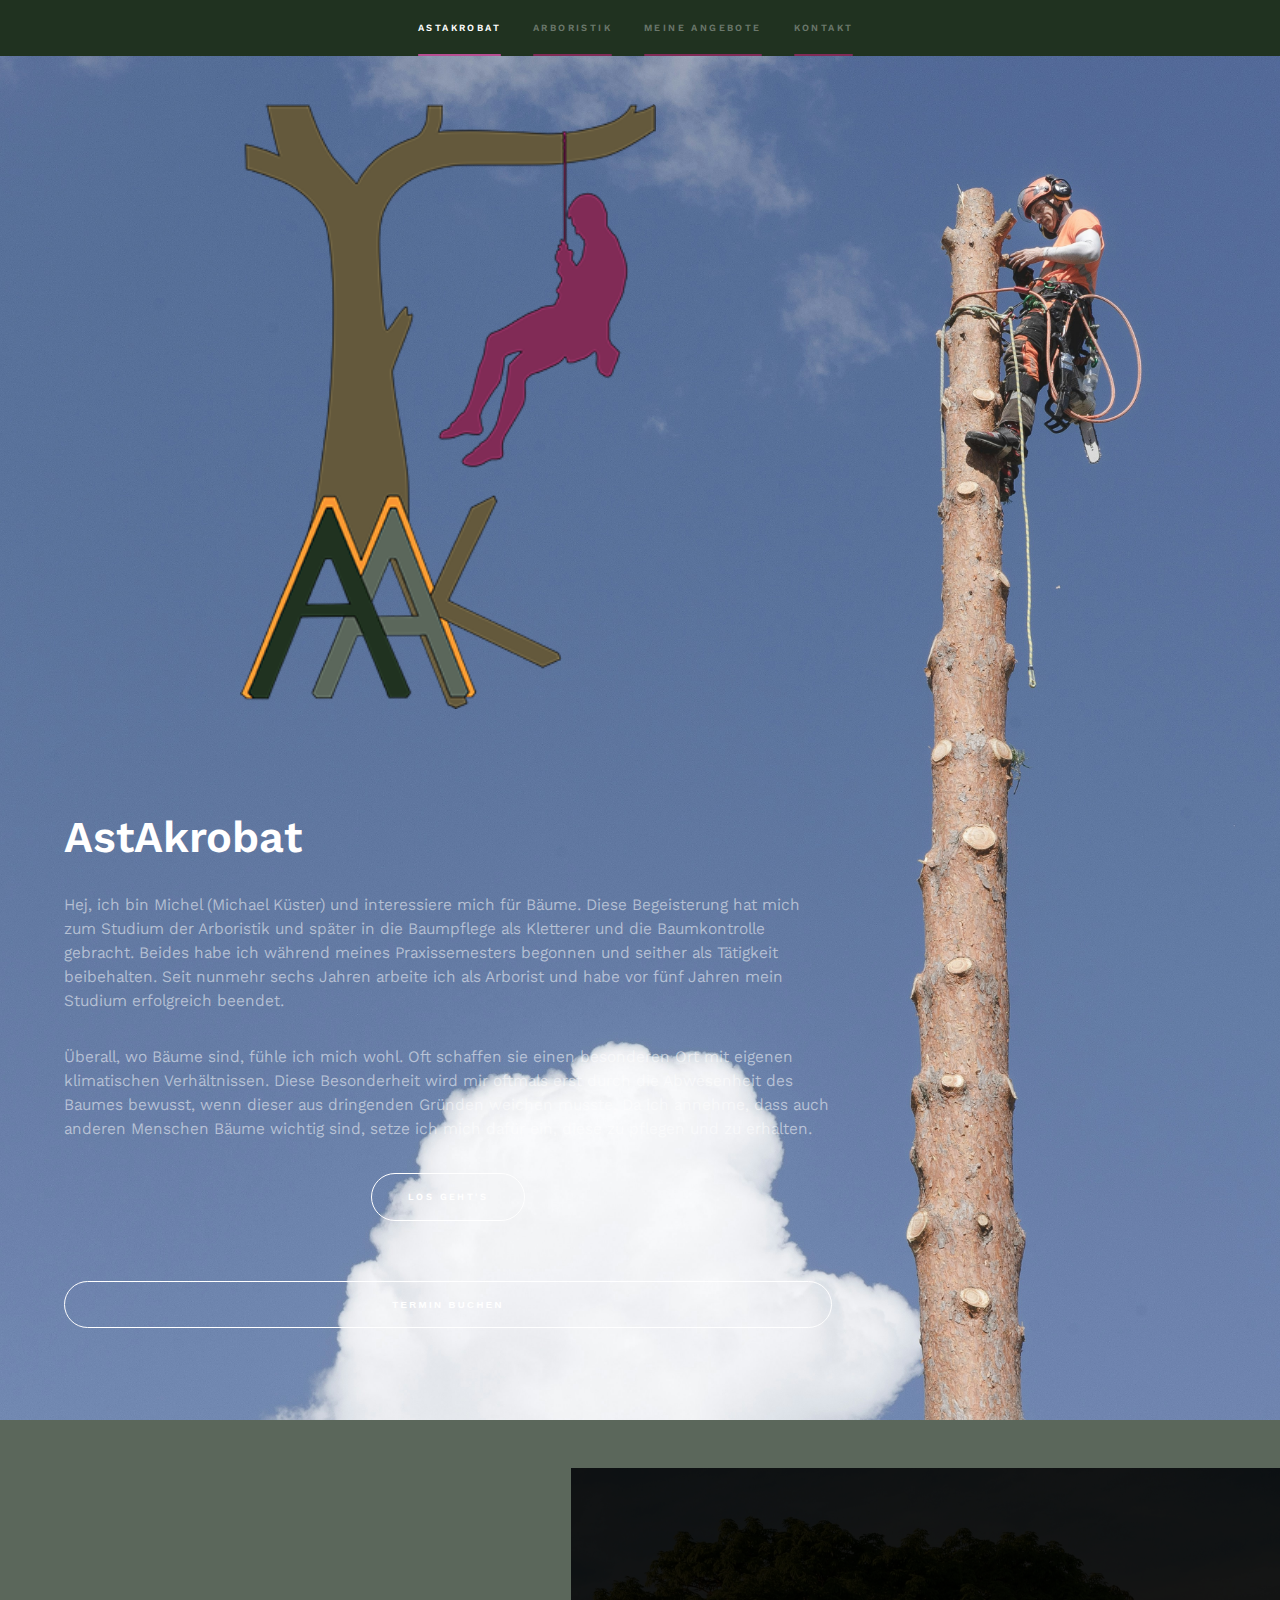
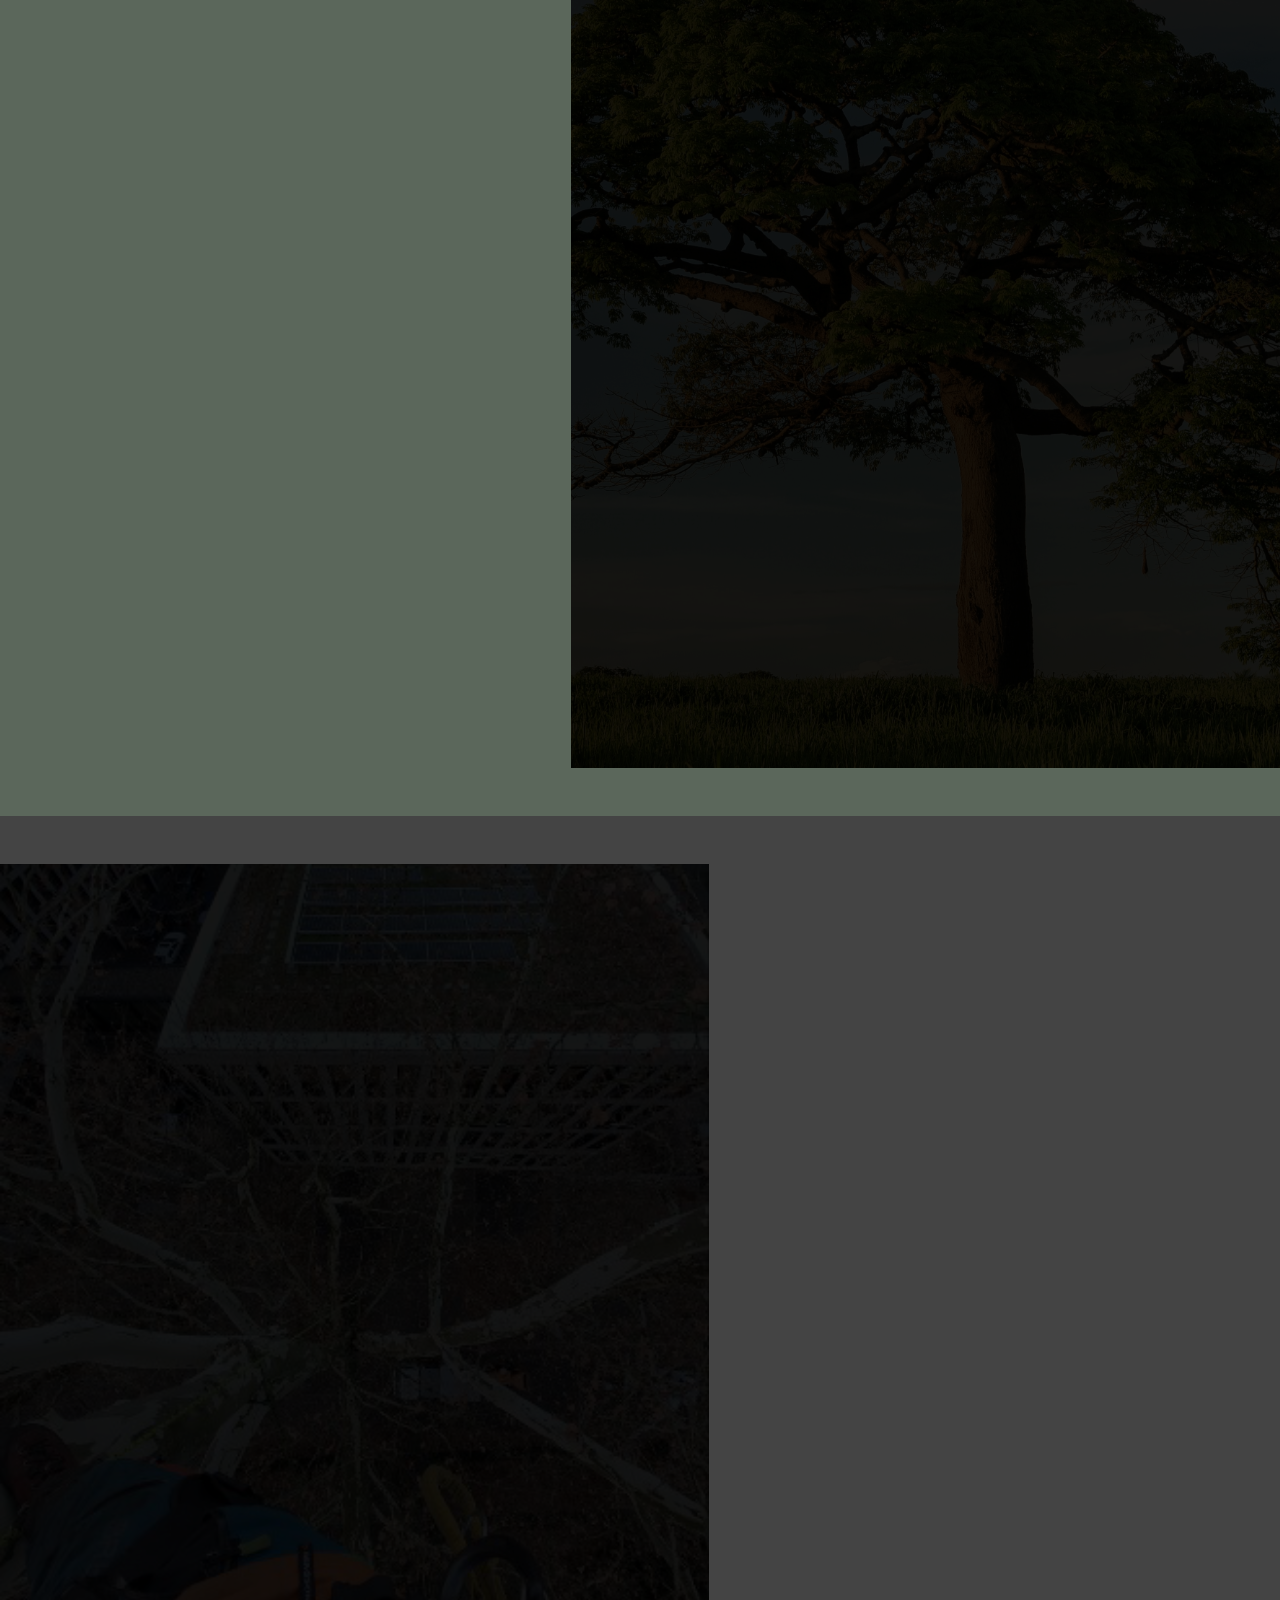
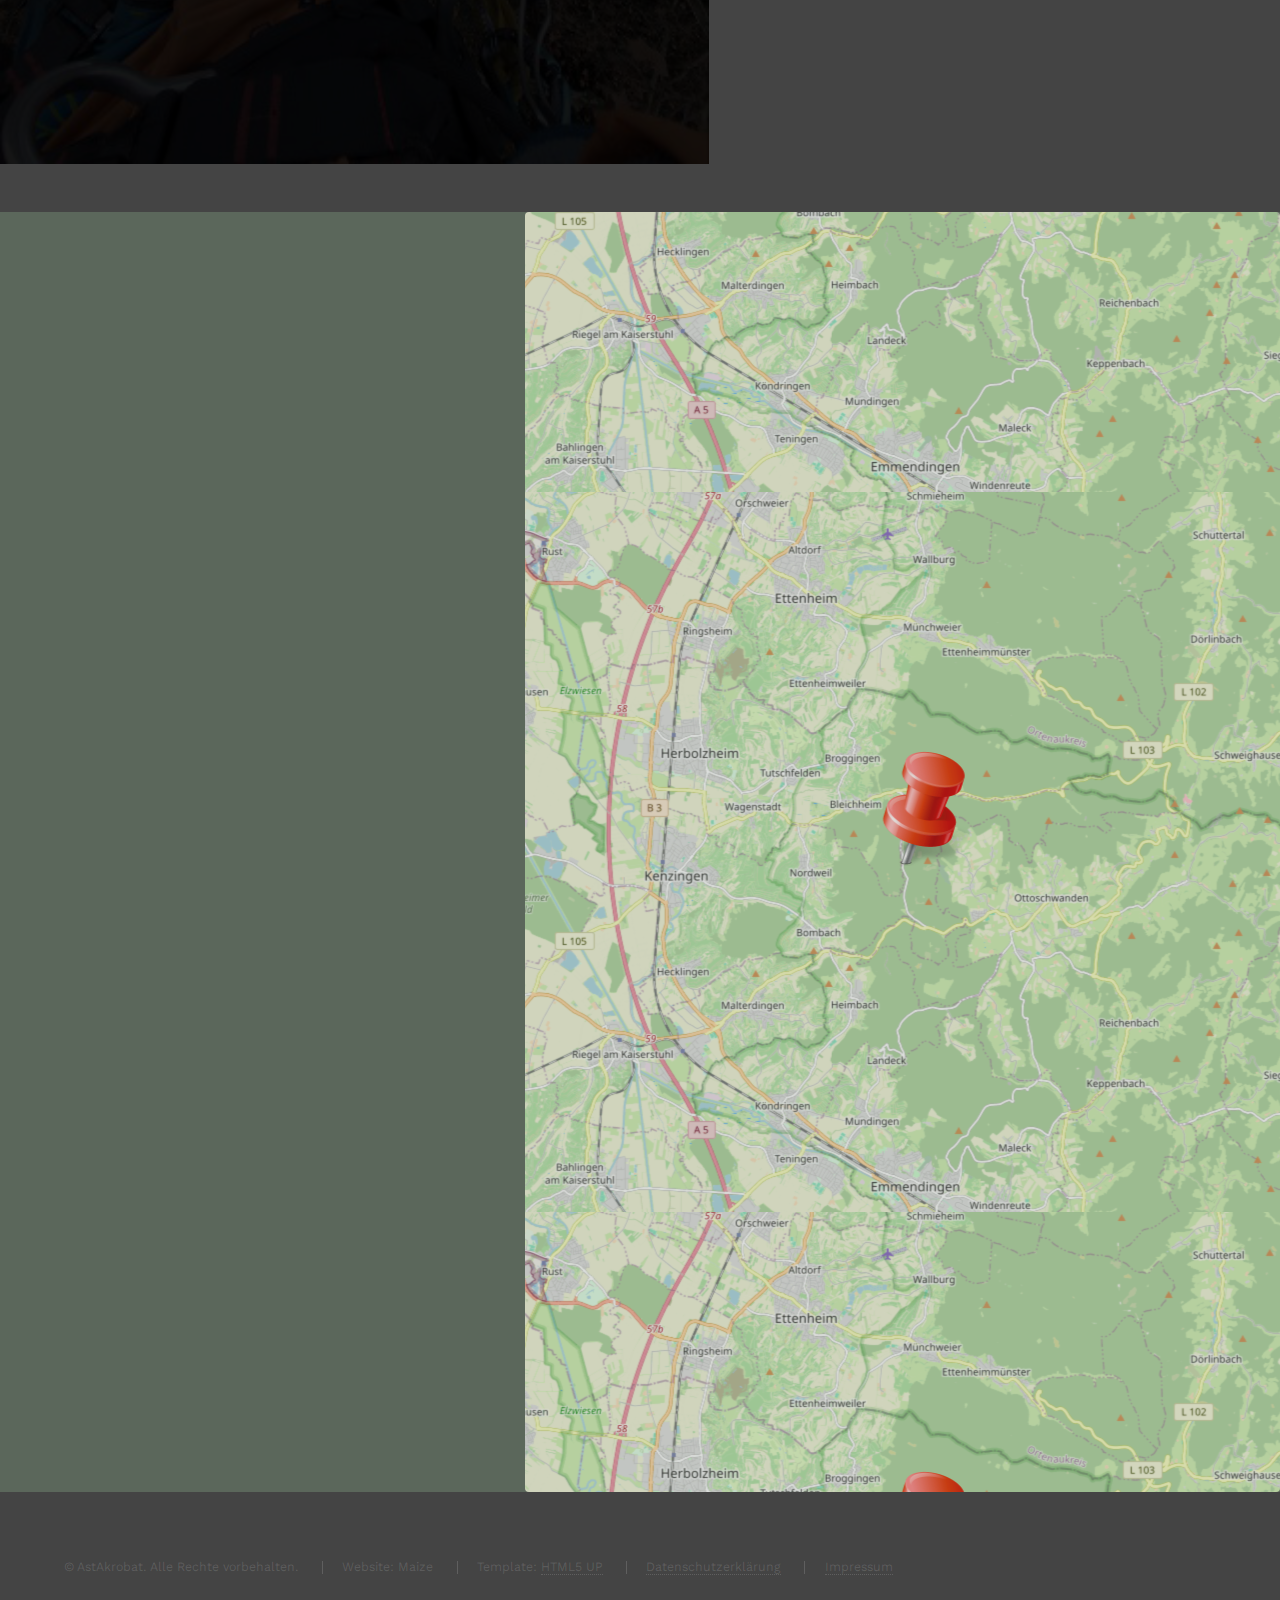
<file: index.html>
<!DOCTYPE html>
<!--
	Hyperspace by HTML5 UP
	html5up.net | @ajlkn
	Free for personal and commercial use under the CCA 3.0 license (html5up.net/license)
-->
<html>
  <head>
    <title>Astakrobat</title>
    <meta charset="utf-8" />
    <meta
      name="viewport"
      content="width=device-width, initial-scale=1, user-scalable=no"
    />
    <link rel="stylesheet" href="assets/css/main.css" />
    <noscript
      ><link rel="stylesheet" href="assets/css/noscript.css"
    /></noscript>
  </head>
  <body class="is-preload">
    <!-- Sidebar -->
    <section id="sidebar">
      <div class="inner">
        <div class="logo image">
          <img src="images/logo.png" alt="" data-position="center center" />
        </div>
        <nav>
          <ul>
            <li><a href="#intro">AstAkrobat</a></li>
            <li><a href="#arboristik">Arboristik</a></li>
            <li><a href="#angebote">Meine Angebote</a></li>
            <li><a href="#kontakt">Kontakt</a></li>
            <li>
              <button class="schedule_button">Termin buchen</button>
            </li>
          </ul>
        </nav>
      </div>
    </section>

    <!-- Wrapper -->
    <div id="wrapper">
      <!-- Intro -->
      <section id="intro" class="wrapper style3-alt fullscreen fade-up">
        <div class="logo-alt image">
          <img src="images/logo.png" alt="" data-position="center center" />
        </div>
        <div class="inner">
          <h1>AstAkrobat</h1>
          <p>
            Hej, ich bin Michel (Michael Küster) und interessiere mich für
            Bäume. Diese Begeisterung hat mich zum Studium der Arboristik und
            später in die Baumpflege als Kletterer und die Baumkontrolle
            gebracht. Beides habe ich während meines Praxissemesters begonnen
            und seither als Tätigkeit beibehalten. Seit nunmehr sechs Jahren
            arbeite ich als Arborist und habe vor fünf Jahren mein Studium
            erfolgreich beendet.
          </p>
          <p>
            Überall, wo Bäume sind, fühle ich mich wohl. Oft schaffen sie einen
            besonderen Ort mit eigenen klimatischen Verhältnissen. Diese
            Besonderheit wird mir oftmals erst durch die Abwesenheit des Baumes
            bewusst, wenn dieser aus dringenden Gründen weichen musste. Da ich
            annehme, dass auch anderen Menschen Bäume wichtig sind, setze ich
            mich dafür ein, diese zu pflegen und zu erhalten.
          </p>
          <div class="actions">
            <a href="#arboristik" class="button scrolly">los geht's</a>
            <button class="schedule_button mobile_only">Termin buchen</button>
          </div>
        </div>
      </section>

      <!-- Pflege -->
      <section id="arboristik" class="wrapper style1 spotlights">
        <section>
          <div class="image">
            <img src="images/baum.jpg" alt="" data-position="center center" />
          </div>
          <div class="content">
            <div class="inner">
              <h2>Arboristik</h2>
              <p>
                Arboristik ist die Wissenschaft und Praxis der Baumpflege und
                -erhaltung mit besonderem Fokus auf die Sicherheit, Gesundheit
                und Ästhetik von Bäumen in urbanen und ländlichen Umgebungen.
                Sie umfasst Fachgebiete wie Stadtbaummanagement, Baumkontrolle,
                Verkehrssicherheit und Landschaftsplanung.
              </p>
              <p>
                Als erfahrener Arborist verfüge ich über fundiertes Wissen in
                diesen Bereichen und arbeite nach anerkannten Methoden wie der
                Visual Tree Assessment (VTA)-Methode. In meiner täglichen Arbeit
                verbinde ich theoretisches Fachwissen mit praxisnahen Lösungen.
                Mein Ziel ist es, die Balance zwischen Mensch, Umwelt und Baum
                nachhaltig zu sichern.
              </p>
              <div class="actions">
                <a href="#angebote" class="button scrolly"
                  >weiter zu den Angeboten</a
                >
              </div>
            </div>
          </div>
        </section>
      </section>

      <!-- Angebote -->
      <section id="angebote" class="wrapper style2 spotlights reverse">
        <section>
          <div class="image">
            <img src="images/klettern.jpg" alt="" data-position="bottom center" />
          </div>
          <div class="content">
            <div class="inner">
              <h2>Meine Angebote</h2>
              <h4>Baumpflege</h4>
              <ul>
                <li>Kronenschnitt</li>
                <li>Totholzentfernung</li>
                <li>Kronensicherung</li>
              </ul>
              <h4>Baumfällungen</h4>
              <ul>
                <li>Sicherheitsfällungen</li>
                <li>Spezialtechniken wie Seilklettertechnik</li>
              </ul>
              <h4>Baumbeurteilungen VTA</h4>
              <ul>
                <li>Visuelle Baumdiagnose nach anerkannten Standards</li>
                <li>Dokumentation des Baumzustands</li>
              </ul>
              <h4>Baumkontrollen</h4>
              <ul>
                <li>Regelmäßige Kontrollen zur Verkehrssicherheit</li>
                <li>Erstellung von Berichten und Empfehlungen</li>
              </ul>
              <h4>Baumkataster</h4>
              <ul>
                <li>Erstellung und Pflege von Baumkatastern</li>
                <li>
                  Übersichtliche Dokumentation für planbare Baumpflege
                  Beratungen rund ums Thema Baum
                </li>
                <li>
                  Individuelle Beratung zu Pflege, Pflanzung und rechtlichen
                  Aspekten
                </li>
              </ul>
              <div class="actions">
                <a href="#kontakt" class="button scrolly">Kontakt aufnehmen</a>
              </div>
            </div>
          </div>
        </section>
      </section>

      <!-- Kontakt -->
      <section id="kontakt" class="wrapper style1 fade-up spotlights">
        <section>
          <div class="content">
            <div class="inner">
              <h2>Kontakt</h2>
              <p>
                Haben Sie Fragen oder möchten einen Termin vereinbaren? Ich
                freue mich, von Ihnen zu hören! Nutzen Sie gerne das
                Kontaktformular oder rufen Sie mich direkt an.
              </p>
              <dialog class="modal">
                <button autofocus>x</button>
                <div class="iframe_wrapper">
                  <iframe
                    src="https://calendar.google.com/calendar/u/0/appointments/schedules/AcZssZ04YsYWC1IjUXh-fNlruYZfbSWe9k12u3wUdFEJbvJyvnZEA03qzNct-GiFkqa5cHUcGVDOfg9G"
                    style="border-width: 0"
                    frameborder="0"
                    scrolling="no"
                  ></iframe>
                </div>
              </dialog>
              <button class="schedule_button">Termin buchen</button>
              <ul class="contact">
                <li>
                  <h3>Astakrobat</h3>
                  <span>
                    Michael Küster<br />
                    Austrasse 1<br />
                    79341 Kenzingen<br />
                    Deutschland
                  </span>
                </li>
                <li>
                  <div class="email">
                    <div>
                      <h3>Email</h3>
                      <a href="mailto:kuester@astakrobat.de">kuester@astakrobat.de</a>
                    </div>
                  </div>
                </li>
                <li>
                  <div>
                    <h3>Telefon</h3>
                    <a href="tel: +4917674147279"> +49 176 / 7414 7279</a>
                  </div>
                </li>
              </ul>
            </div>
          </div>
		  <div class="map">
			  <a
			  target="_blank"
			  href="https://www.google.de/maps/place/Wohn-+und+Kulturprojekt+Kirnhalden+eG/@48.1899995,7.8146596,13.25z/data=!4m6!3m5!1s0x47912567e589207f:0xa04bb3409386e6e0!8m2!3d48.1970866!4d7.8465308!16s%2Fg%2F11s51s9f1f?entry=ttu&g_ep=EgoyMDI1MDEwMi4wIKXMDSoASAFQAw%3D%3D"
			  >
			  <div class="image">
				  <img src="images/map.png" alt="" data-position="50%" />
				</div>
			</a>
		</div>
        </section>
      </section>
    </div>

    <!-- Footer -->
    <footer id="footer" class="wrapper style2 footer">
      <div class="inner">
        <ul class="menu">
          <li>&copy; AstAkrobat. Alle Rechte vorbehalten.</li>
          <li>Website: Maize</li>
          <li>Template: <a href="http://html5up.net">HTML5 UP</a></li>
          <li><a href="datenschutz.html">Datenschutzerklärung</a></li>
          <li><a href="impressum.html">Impressum</a></li>
        </ul>
      </div>
    </footer>

    <!-- Scripts -->
    <script src="assets/js/jquery.min.js"></script>
    <script src="assets/js/jquery.scrollex.min.js"></script>
    <script src="assets/js/jquery.scrolly.min.js"></script>
    <script src="assets/js/browser.min.js"></script>
    <script src="assets/js/breakpoints.min.js"></script>
    <script src="assets/js/util.js"></script>
    <script src="assets/js/main.js"></script>
  </body>
</html>
</file>
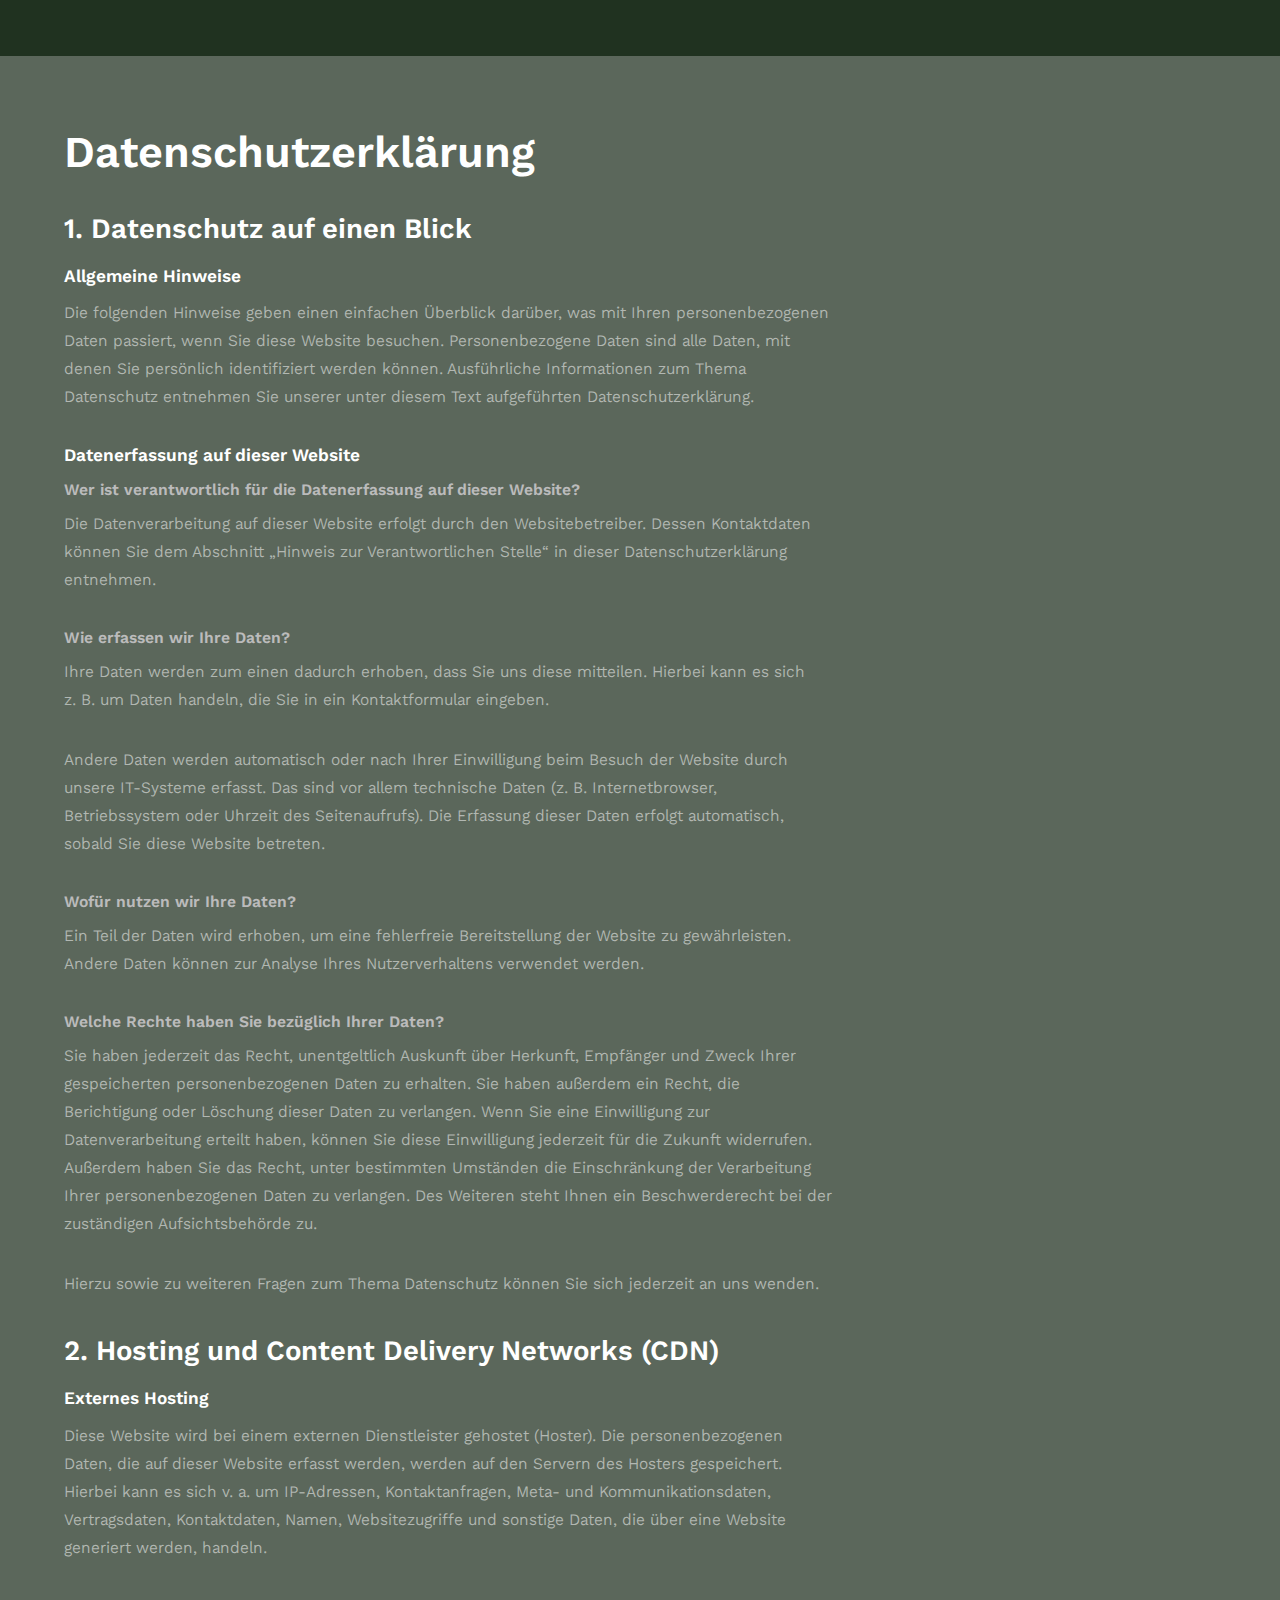
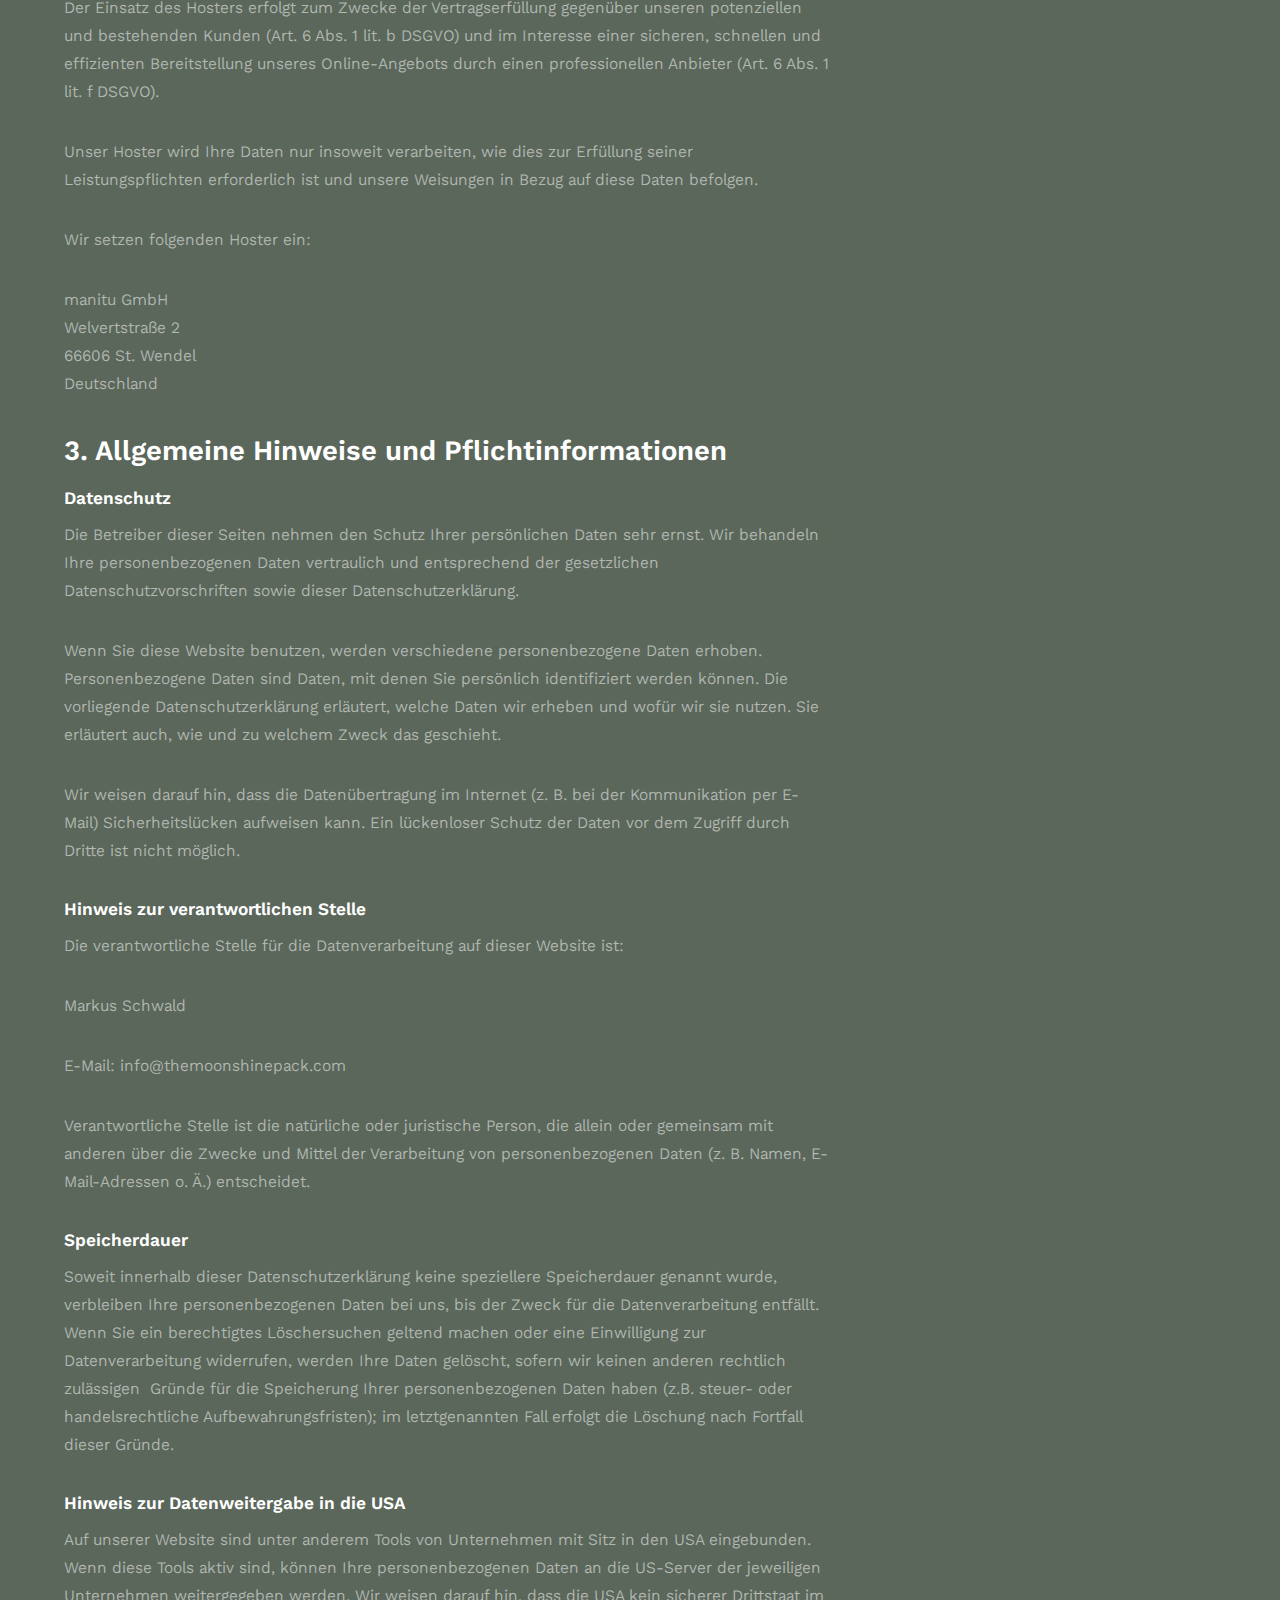
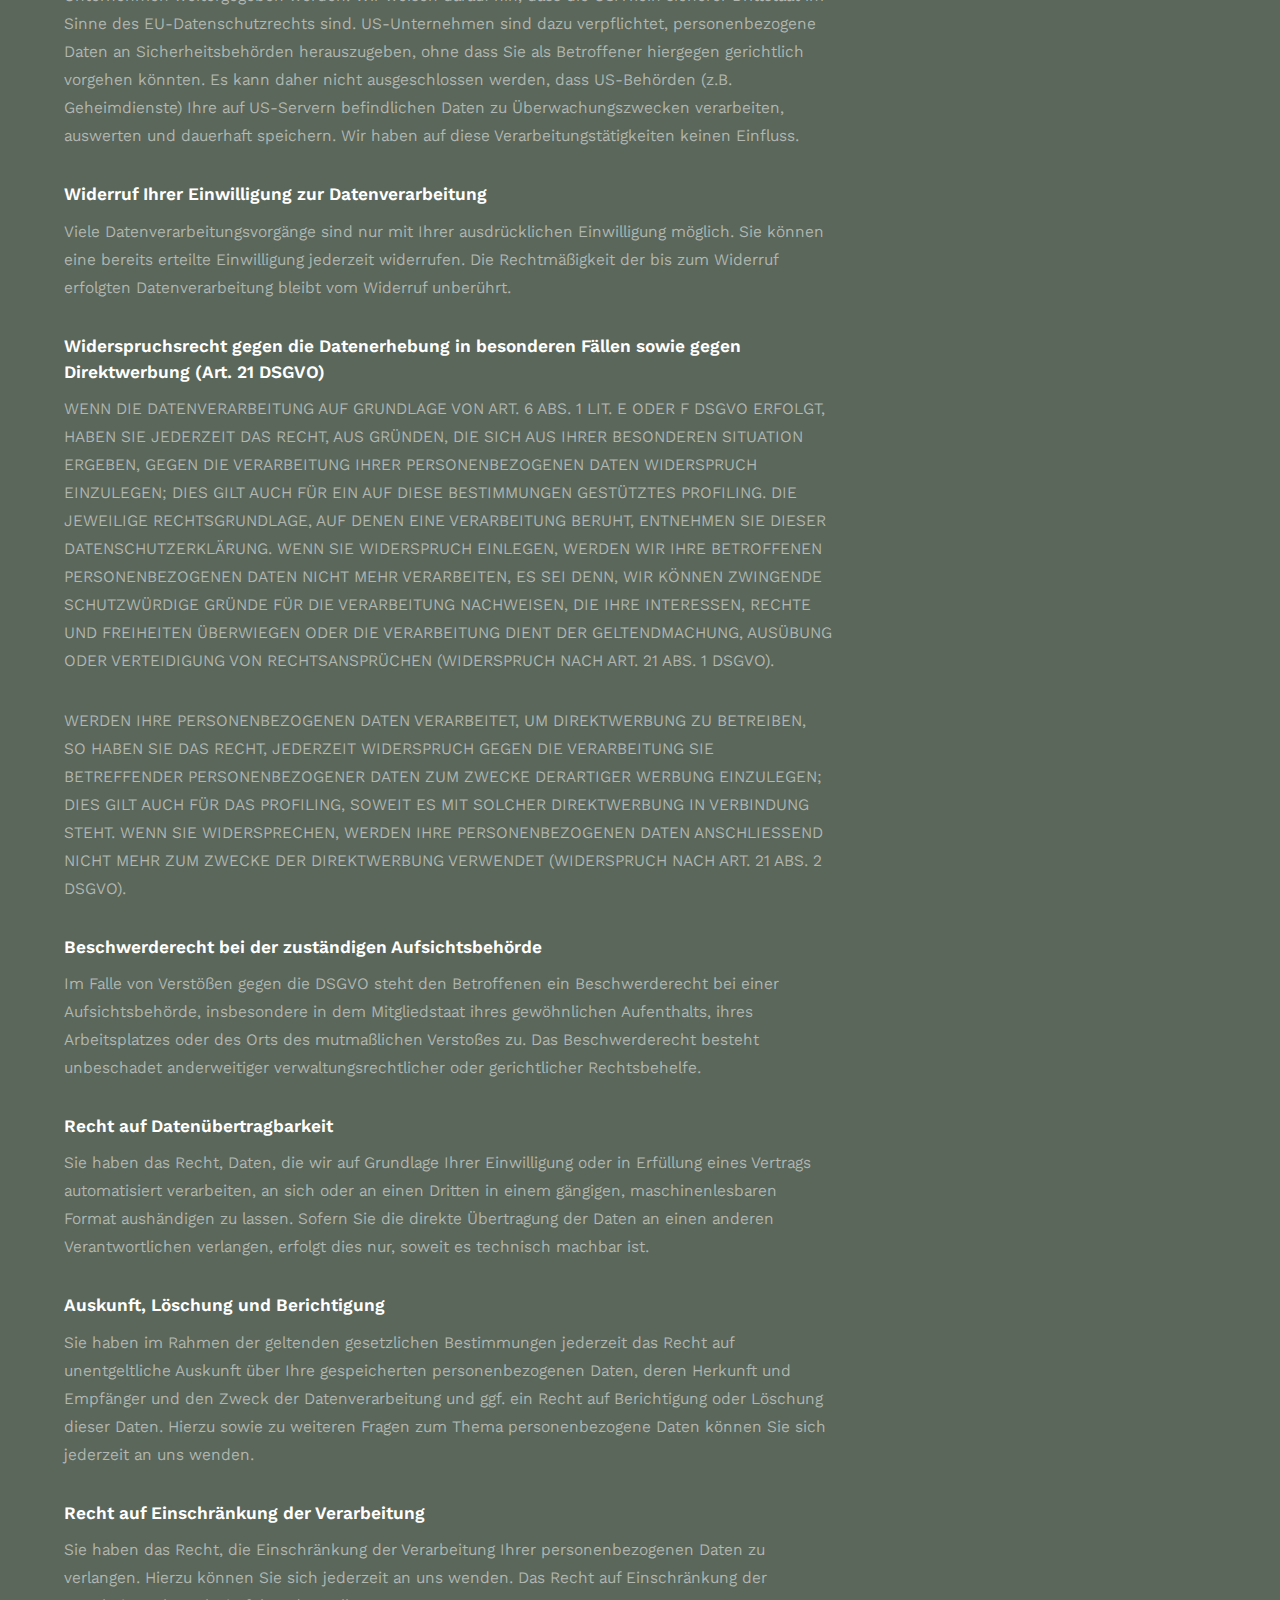
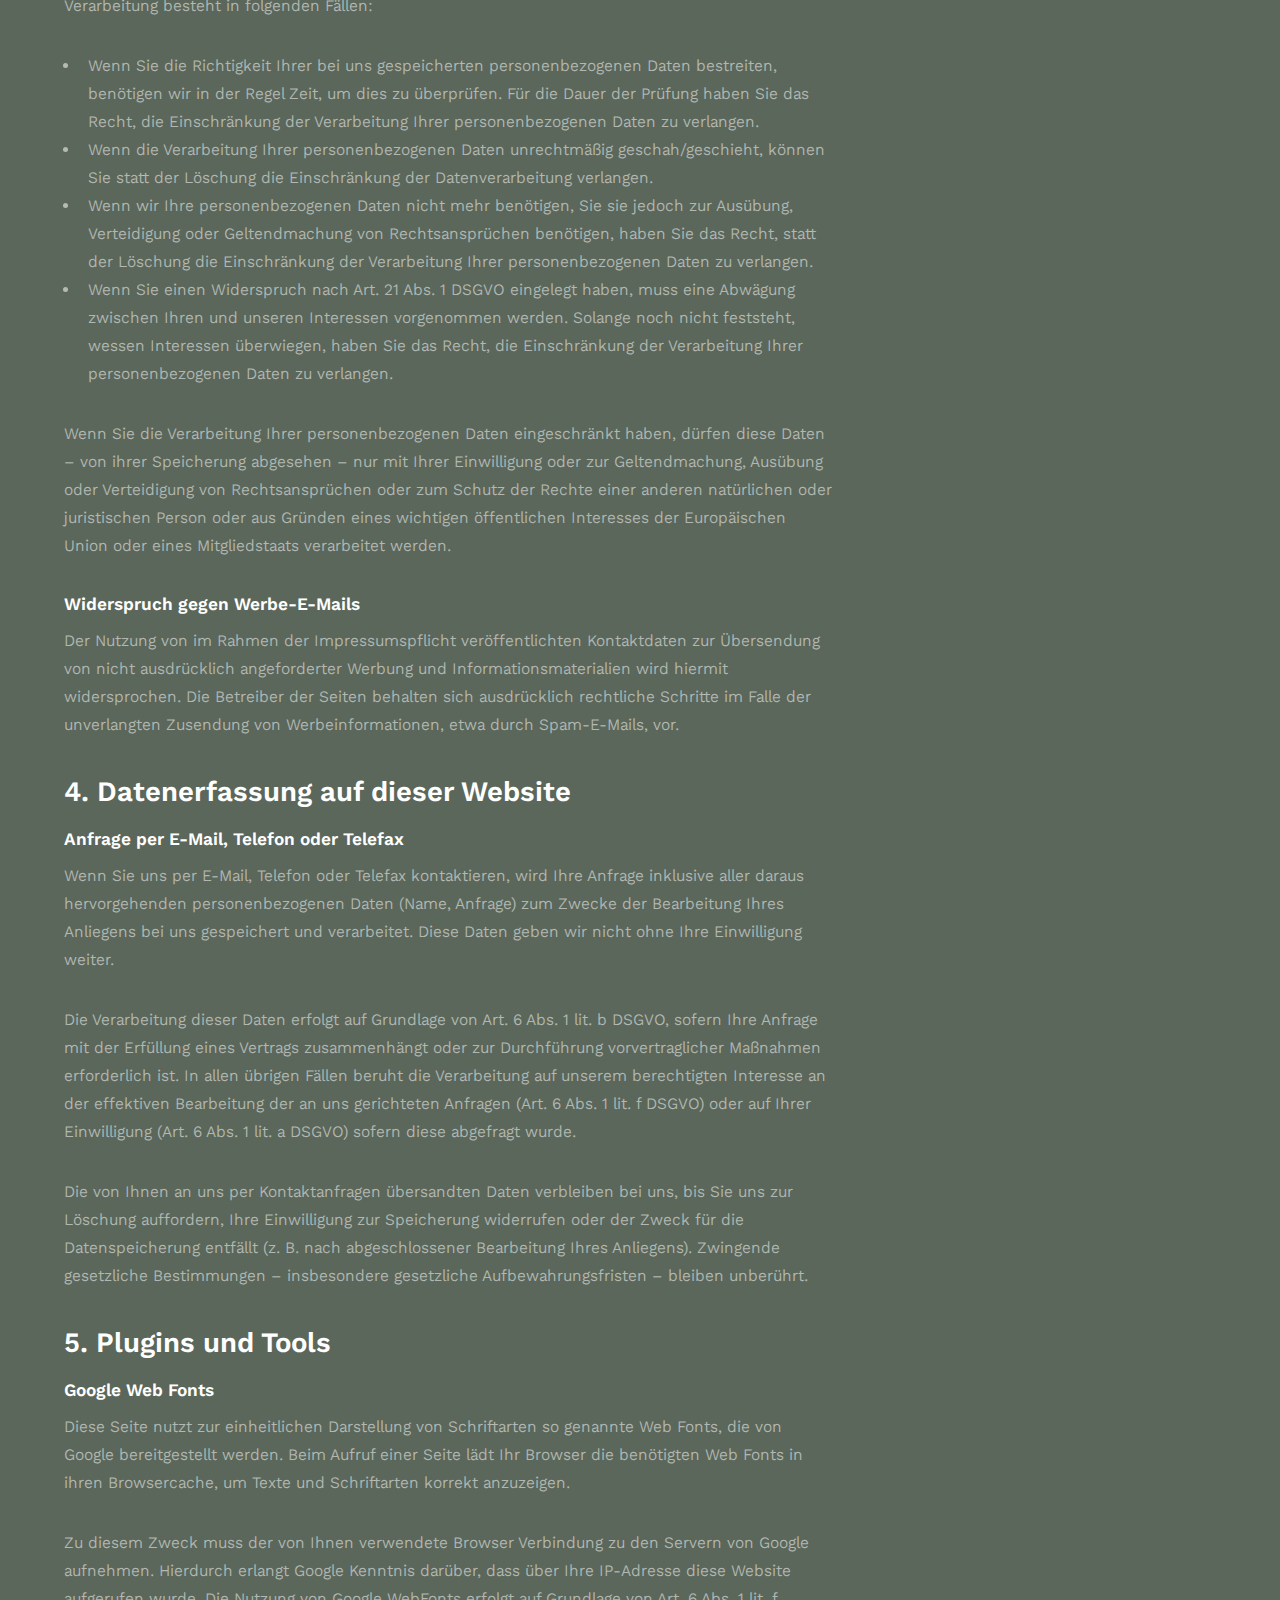
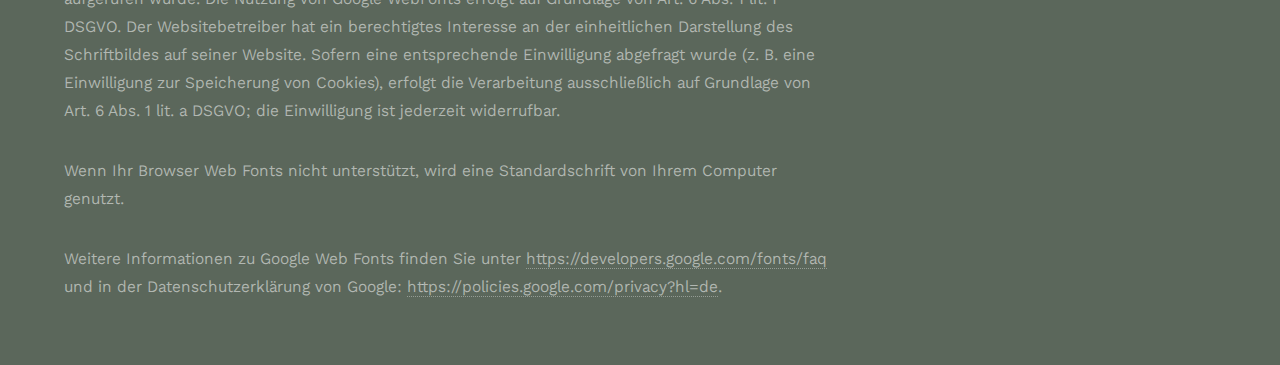
<file: datenschutz.html>
<!DOCTYPE HTML>
<!--
	Hyperspace by HTML5 UP
	html5up.net | @ajlkn
	Free for personal and commercial use under the CCA 3.0 license (html5up.net/license)
-->
<html>
	<head>
		<title>Astakrobat</title>
		<meta charset="utf-8" />
		<meta name="viewport" content="width=device-width, initial-scale=1, user-scalable=no" />
		<link rel="stylesheet" href="assets/css/main.css" />
		<noscript><link rel="stylesheet" href="assets/css/noscript.css" /></noscript>
	</head>
	<body class="is-preload">

		<!-- Sidebar -->
			<section id="sidebar">
				<div class="inner">
					<nav>
						<ul>
							<li><a href="index.html">Startseite</a></li>
							<li><a href="impressum.html">Impressum</a></li>
							<li><a href="datenschutz.html">Datenschutz</a></li>
						</ul>
					</nav>
				</div>
			</section>

		<!-- Wrapper -->
			<div id="wrapper">

				<!-- Main -->
					<section id="main" class="wrapper style1">
						<div class="inner">
							<h1>Datenschutz&shy;erkl&auml;rung</h1>
							<h2>1. Datenschutz auf einen Blick</h2>
							<h3>Allgemeine Hinweise</h3> <p>Die folgenden Hinweise geben einen einfachen &Uuml;berblick dar&uuml;ber, was mit Ihren personenbezogenen Daten passiert, wenn Sie diese Website besuchen. Personenbezogene Daten sind alle Daten, mit denen Sie pers&ouml;nlich identifiziert werden k&ouml;nnen. Ausf&uuml;hrliche Informationen zum Thema Datenschutz entnehmen Sie unserer unter diesem Text aufgef&uuml;hrten Datenschutzerkl&auml;rung.</p>
							<h3>Datenerfassung auf dieser Website</h3> <h4>Wer ist verantwortlich f&uuml;r die Datenerfassung auf dieser Website?</h4> <p>Die Datenverarbeitung auf dieser Website erfolgt durch den Websitebetreiber. Dessen Kontaktdaten k&ouml;nnen Sie dem Abschnitt &bdquo;Hinweis zur Verantwortlichen Stelle&ldquo; in dieser Datenschutzerkl&auml;rung entnehmen.</p> <h4>Wie erfassen wir Ihre Daten?</h4> <p>Ihre Daten werden zum einen dadurch erhoben, dass Sie uns diese mitteilen. Hierbei kann es sich z.&nbsp;B. um Daten handeln, die Sie in ein Kontaktformular eingeben.</p> <p>Andere Daten werden automatisch oder nach Ihrer Einwilligung beim Besuch der Website durch unsere IT-Systeme erfasst. Das sind vor allem technische Daten (z.&nbsp;B. Internetbrowser, Betriebssystem oder Uhrzeit des Seitenaufrufs). Die Erfassung dieser Daten erfolgt automatisch, sobald Sie diese Website betreten.</p> <h4>Wof&uuml;r nutzen wir Ihre Daten?</h4> <p>Ein Teil der Daten wird erhoben, um eine fehlerfreie Bereitstellung der Website zu gew&auml;hrleisten. Andere Daten k&ouml;nnen zur Analyse Ihres Nutzerverhaltens verwendet werden.</p> <h4>Welche Rechte haben Sie bez&uuml;glich Ihrer Daten?</h4> <p>Sie haben jederzeit das Recht, unentgeltlich Auskunft &uuml;ber Herkunft, Empf&auml;nger und Zweck Ihrer gespeicherten personenbezogenen Daten zu erhalten. Sie haben au&szlig;erdem ein Recht, die Berichtigung oder L&ouml;schung dieser Daten zu verlangen. Wenn Sie eine Einwilligung zur Datenverarbeitung erteilt haben, k&ouml;nnen Sie diese Einwilligung jederzeit f&uuml;r die Zukunft widerrufen. Au&szlig;erdem haben Sie das Recht, unter bestimmten Umst&auml;nden die Einschr&auml;nkung der Verarbeitung Ihrer personenbezogenen Daten zu verlangen. Des Weiteren steht Ihnen ein Beschwerderecht bei der zust&auml;ndigen Aufsichtsbeh&ouml;rde zu.</p> <p>Hierzu sowie zu weiteren Fragen zum Thema Datenschutz k&ouml;nnen Sie sich jederzeit an uns wenden.</p>
							<h2>2. Hosting und Content Delivery Networks (CDN)</h2>
							<h3>Externes Hosting</h3> <p>Diese Website wird bei einem externen Dienstleister gehostet (Hoster). Die personenbezogenen Daten, die auf dieser Website erfasst werden, werden auf den Servern des Hosters gespeichert. Hierbei kann es sich v. a. um IP-Adressen, Kontaktanfragen, Meta- und Kommunikationsdaten, Vertragsdaten, Kontaktdaten, Namen, Websitezugriffe und sonstige Daten, die &uuml;ber eine Website generiert werden, handeln.</p> <p>Der Einsatz des Hosters erfolgt zum Zwecke der Vertragserf&uuml;llung gegen&uuml;ber unseren potenziellen und bestehenden Kunden (Art. 6 Abs. 1 lit. b DSGVO) und im Interesse einer sicheren, schnellen und effizienten Bereitstellung unseres Online-Angebots durch einen professionellen Anbieter (Art. 6 Abs. 1 lit. f DSGVO).</p> <p>Unser Hoster wird Ihre Daten nur insoweit verarbeiten, wie dies zur Erf&uuml;llung seiner Leistungspflichten erforderlich ist und unsere Weisungen in Bezug auf diese Daten befolgen.</p> <p>Wir setzen folgenden Hoster ein:</p>
							<p>manitu GmbH<br />
							Welvertstra&szlig;e 2<br />
							66606 St. Wendel<br />
							Deutschland</p>
							<h2>3. Allgemeine Hinweise und Pflicht&shy;informationen</h2>
							<h3>Datenschutz</h3> <p>Die Betreiber dieser Seiten nehmen den Schutz Ihrer pers&ouml;nlichen Daten sehr ernst. Wir behandeln Ihre personenbezogenen Daten vertraulich und entsprechend der gesetzlichen Datenschutzvorschriften sowie dieser Datenschutzerkl&auml;rung.</p> <p>Wenn Sie diese Website benutzen, werden verschiedene personenbezogene Daten erhoben. Personenbezogene Daten sind Daten, mit denen Sie pers&ouml;nlich identifiziert werden k&ouml;nnen. Die vorliegende Datenschutzerkl&auml;rung erl&auml;utert, welche Daten wir erheben und wof&uuml;r wir sie nutzen. Sie erl&auml;utert auch, wie und zu welchem Zweck das geschieht.</p> <p>Wir weisen darauf hin, dass die Daten&uuml;bertragung im Internet (z.&nbsp;B. bei der Kommunikation per E-Mail) Sicherheitsl&uuml;cken aufweisen kann. Ein l&uuml;ckenloser Schutz der Daten vor dem Zugriff durch Dritte ist nicht m&ouml;glich.</p>
							<h3>Hinweis zur verantwortlichen Stelle</h3> <p>Die verantwortliche Stelle f&uuml;r die Datenverarbeitung auf dieser Website ist:</p> <p>Markus Schwald</p>
							<p>  E-Mail: info@themoonshinepack.com</p>
							<p>Verantwortliche Stelle ist die nat&uuml;rliche oder juristische Person, die allein oder gemeinsam mit anderen &uuml;ber die Zwecke und Mittel der Verarbeitung von personenbezogenen Daten (z.&nbsp;B. Namen, E-Mail-Adressen o. &Auml;.) entscheidet.</p>

							<h3>Speicherdauer</h3> <p>Soweit innerhalb dieser Datenschutzerkl&auml;rung keine speziellere Speicherdauer genannt wurde, verbleiben Ihre personenbezogenen Daten bei uns, bis der Zweck f&uuml;r die Datenverarbeitung entf&auml;llt. Wenn Sie ein berechtigtes L&ouml;schersuchen geltend machen oder eine Einwilligung zur Datenverarbeitung widerrufen, werden Ihre Daten gel&ouml;scht, sofern wir keinen anderen rechtlich zul&auml;ssigen&nbsp; Gr&uuml;nde f&uuml;r die Speicherung Ihrer personenbezogenen Daten haben (z.B. steuer- oder handelsrechtliche Aufbewahrungsfristen); im letztgenannten Fall erfolgt die L&ouml;schung nach Fortfall dieser Gr&uuml;nde.</p>
							<h3>Hinweis zur Datenweitergabe in die USA</h3> <p>Auf unserer Website sind unter anderem Tools von Unternehmen mit Sitz in den USA eingebunden. Wenn diese Tools aktiv sind, k&ouml;nnen Ihre personenbezogenen Daten an die US-Server der jeweiligen Unternehmen weitergegeben werden. Wir weisen darauf hin, dass die USA kein sicherer Drittstaat im Sinne des EU-Datenschutzrechts sind. US-Unternehmen sind dazu verpflichtet, personenbezogene Daten an Sicherheitsbeh&ouml;rden herauszugeben, ohne dass Sie als Betroffener hiergegen gerichtlich vorgehen k&ouml;nnten. Es kann daher nicht ausgeschlossen werden, dass US-Beh&ouml;rden (z.B. Geheimdienste) Ihre auf US-Servern befindlichen Daten zu &Uuml;berwachungszwecken verarbeiten, auswerten und dauerhaft speichern. Wir haben auf diese Verarbeitungst&auml;tigkeiten keinen Einfluss.</p><h3>Widerruf Ihrer Einwilligung zur Datenverarbeitung</h3> <p>Viele Datenverarbeitungsvorg&auml;nge sind nur mit Ihrer ausdr&uuml;cklichen Einwilligung m&ouml;glich. Sie k&ouml;nnen eine bereits erteilte Einwilligung jederzeit widerrufen. Die Rechtm&auml;&szlig;igkeit der bis zum Widerruf erfolgten Datenverarbeitung bleibt vom Widerruf unber&uuml;hrt.</p>
							<h3>Widerspruchsrecht gegen die Datenerhebung in besonderen F&auml;llen sowie gegen Direktwerbung (Art. 21 DSGVO)</h3> <p>WENN DIE DATENVERARBEITUNG AUF GRUNDLAGE VON ART. 6 ABS. 1 LIT. E ODER F DSGVO ERFOLGT, HABEN SIE JEDERZEIT DAS RECHT, AUS GR&Uuml;NDEN, DIE SICH AUS IHRER BESONDEREN SITUATION ERGEBEN, GEGEN DIE VERARBEITUNG IHRER PERSONENBEZOGENEN DATEN WIDERSPRUCH EINZULEGEN; DIES GILT AUCH F&Uuml;R EIN AUF DIESE BESTIMMUNGEN GEST&Uuml;TZTES PROFILING. DIE JEWEILIGE RECHTSGRUNDLAGE, AUF DENEN EINE VERARBEITUNG BERUHT, ENTNEHMEN SIE DIESER DATENSCHUTZERKL&Auml;RUNG. WENN SIE WIDERSPRUCH EINLEGEN, WERDEN WIR IHRE BETROFFENEN PERSONENBEZOGENEN DATEN NICHT MEHR VERARBEITEN, ES SEI DENN, WIR K&Ouml;NNEN ZWINGENDE SCHUTZW&Uuml;RDIGE GR&Uuml;NDE F&Uuml;R DIE VERARBEITUNG NACHWEISEN, DIE IHRE INTERESSEN, RECHTE UND FREIHEITEN &Uuml;BERWIEGEN ODER DIE VERARBEITUNG DIENT DER GELTENDMACHUNG, AUS&Uuml;BUNG ODER VERTEIDIGUNG VON RECHTSANSPR&Uuml;CHEN (WIDERSPRUCH NACH ART. 21 ABS. 1 DSGVO).</p> <p>WERDEN IHRE PERSONENBEZOGENEN DATEN VERARBEITET, UM DIREKTWERBUNG ZU BETREIBEN, SO HABEN SIE DAS RECHT, JEDERZEIT WIDERSPRUCH GEGEN DIE VERARBEITUNG SIE BETREFFENDER PERSONENBEZOGENER DATEN ZUM ZWECKE DERARTIGER WERBUNG EINZULEGEN; DIES GILT AUCH F&Uuml;R DAS PROFILING, SOWEIT ES MIT SOLCHER DIREKTWERBUNG IN VERBINDUNG STEHT. WENN SIE WIDERSPRECHEN, WERDEN IHRE PERSONENBEZOGENEN DATEN ANSCHLIESSEND NICHT MEHR ZUM ZWECKE DER DIREKTWERBUNG VERWENDET (WIDERSPRUCH NACH ART. 21 ABS. 2 DSGVO).</p>
							<h3>Beschwerde&shy;recht bei der zust&auml;ndigen Aufsichts&shy;beh&ouml;rde</h3> <p>Im Falle von Verst&ouml;&szlig;en gegen die DSGVO steht den Betroffenen ein Beschwerderecht bei einer Aufsichtsbeh&ouml;rde, insbesondere in dem Mitgliedstaat ihres gew&ouml;hnlichen Aufenthalts, ihres Arbeitsplatzes oder des Orts des mutma&szlig;lichen Versto&szlig;es zu. Das Beschwerderecht besteht unbeschadet anderweitiger verwaltungsrechtlicher oder gerichtlicher Rechtsbehelfe.</p>
							<h3>Recht auf Daten&shy;&uuml;bertrag&shy;barkeit</h3> <p>Sie haben das Recht, Daten, die wir auf Grundlage Ihrer Einwilligung oder in Erf&uuml;llung eines Vertrags automatisiert verarbeiten, an sich oder an einen Dritten in einem g&auml;ngigen, maschinenlesbaren Format aush&auml;ndigen zu lassen. Sofern Sie die direkte &Uuml;bertragung der Daten an einen anderen Verantwortlichen verlangen, erfolgt dies nur, soweit es technisch machbar ist.</p>
							<h3>Auskunft, L&ouml;schung und Berichtigung</h3> <p>Sie haben im Rahmen der geltenden gesetzlichen Bestimmungen jederzeit das Recht auf unentgeltliche Auskunft &uuml;ber Ihre gespeicherten personenbezogenen Daten, deren Herkunft und Empf&auml;nger und den Zweck der Datenverarbeitung und ggf. ein Recht auf Berichtigung oder L&ouml;schung dieser Daten. Hierzu sowie zu weiteren Fragen zum Thema personenbezogene Daten k&ouml;nnen Sie sich jederzeit an uns wenden.</p>
							<h3>Recht auf Einschr&auml;nkung der Verarbeitung</h3> <p>Sie haben das Recht, die Einschr&auml;nkung der Verarbeitung Ihrer personenbezogenen Daten zu verlangen. Hierzu k&ouml;nnen Sie sich jederzeit an uns wenden. Das Recht auf Einschr&auml;nkung der Verarbeitung besteht in folgenden F&auml;llen:</p> <ul> <li>Wenn Sie die Richtigkeit Ihrer bei uns gespeicherten personenbezogenen Daten bestreiten, ben&ouml;tigen wir in der Regel Zeit, um dies zu &uuml;berpr&uuml;fen. F&uuml;r die Dauer der Pr&uuml;fung haben Sie das Recht, die Einschr&auml;nkung der Verarbeitung Ihrer personenbezogenen Daten zu verlangen.</li> <li>Wenn die Verarbeitung Ihrer personenbezogenen Daten unrechtm&auml;&szlig;ig geschah/geschieht, k&ouml;nnen Sie statt der L&ouml;schung die Einschr&auml;nkung der Datenverarbeitung verlangen.</li> <li>Wenn wir Ihre personenbezogenen Daten nicht mehr ben&ouml;tigen, Sie sie jedoch zur Aus&uuml;bung, Verteidigung oder Geltendmachung von Rechtsanspr&uuml;chen ben&ouml;tigen, haben Sie das Recht, statt der L&ouml;schung die Einschr&auml;nkung der Verarbeitung Ihrer personenbezogenen Daten zu verlangen.</li> <li>Wenn Sie einen Widerspruch nach Art. 21 Abs. 1 DSGVO eingelegt haben, muss eine Abw&auml;gung zwischen Ihren und unseren Interessen vorgenommen werden. Solange noch nicht feststeht, wessen Interessen &uuml;berwiegen, haben Sie das Recht, die Einschr&auml;nkung der Verarbeitung Ihrer personenbezogenen Daten zu verlangen.</li> </ul> <p>Wenn Sie die Verarbeitung Ihrer personenbezogenen Daten eingeschr&auml;nkt haben, d&uuml;rfen diese Daten &ndash; von ihrer Speicherung abgesehen &ndash; nur mit Ihrer Einwilligung oder zur Geltendmachung, Aus&uuml;bung oder Verteidigung von Rechtsanspr&uuml;chen oder zum Schutz der Rechte einer anderen nat&uuml;rlichen oder juristischen Person oder aus Gr&uuml;nden eines wichtigen &ouml;ffentlichen Interesses der Europ&auml;ischen Union oder eines Mitgliedstaats verarbeitet werden.</p>
							<h3>Widerspruch gegen Werbe-E-Mails</h3> <p>Der Nutzung von im Rahmen der Impressumspflicht ver&ouml;ffentlichten Kontaktdaten zur &Uuml;bersendung von nicht ausdr&uuml;cklich angeforderter Werbung und Informationsmaterialien wird hiermit widersprochen. Die Betreiber der Seiten behalten sich ausdr&uuml;cklich rechtliche Schritte im Falle der unverlangten Zusendung von Werbeinformationen, etwa durch Spam-E-Mails, vor.</p>
							<h2>4. Datenerfassung auf dieser Website</h2>
							<h3>Anfrage per E-Mail, Telefon oder Telefax</h3> <p>Wenn Sie uns per E-Mail, Telefon oder Telefax kontaktieren, wird Ihre Anfrage inklusive aller daraus hervorgehenden personenbezogenen Daten (Name, Anfrage) zum Zwecke der Bearbeitung Ihres Anliegens bei uns gespeichert und verarbeitet. Diese Daten geben wir nicht ohne Ihre Einwilligung weiter.</p> <p>Die Verarbeitung dieser Daten erfolgt auf Grundlage von Art. 6 Abs. 1 lit. b DSGVO, sofern Ihre Anfrage mit der Erf&uuml;llung eines Vertrags zusammenh&auml;ngt oder zur Durchf&uuml;hrung vorvertraglicher Ma&szlig;nahmen erforderlich ist. In allen &uuml;brigen F&auml;llen beruht die Verarbeitung auf unserem berechtigten Interesse an der effektiven Bearbeitung der an uns gerichteten Anfragen (Art. 6 Abs. 1 lit. f DSGVO) oder auf Ihrer Einwilligung (Art. 6 Abs. 1 lit. a DSGVO) sofern diese abgefragt wurde.</p> <p>Die von Ihnen an uns per Kontaktanfragen &uuml;bersandten Daten verbleiben bei uns, bis Sie uns zur L&ouml;schung auffordern, Ihre Einwilligung zur Speicherung widerrufen oder der Zweck f&uuml;r die Datenspeicherung entf&auml;llt (z.&nbsp;B. nach abgeschlossener Bearbeitung Ihres Anliegens). Zwingende gesetzliche Bestimmungen &ndash; insbesondere gesetzliche Aufbewahrungsfristen &ndash; bleiben unber&uuml;hrt.</p>
							<h2>5. Plugins und Tools</h2>
							<h3>Google Web Fonts</h3> <p>Diese Seite nutzt zur einheitlichen Darstellung von Schriftarten so genannte Web Fonts, die von Google bereitgestellt werden. Beim Aufruf einer Seite l&auml;dt Ihr Browser die ben&ouml;tigten Web Fonts in ihren Browsercache, um Texte und Schriftarten korrekt anzuzeigen.</p> <p>Zu diesem Zweck muss der von Ihnen verwendete Browser Verbindung zu den Servern von Google aufnehmen. Hierdurch erlangt Google Kenntnis dar&uuml;ber, dass &uuml;ber Ihre IP-Adresse diese Website aufgerufen wurde. Die Nutzung von Google WebFonts erfolgt auf Grundlage von Art. 6 Abs. 1 lit. f DSGVO. Der Websitebetreiber hat ein berechtigtes Interesse an der einheitlichen Darstellung des Schriftbildes auf seiner Website. Sofern eine entsprechende Einwilligung abgefragt wurde (z. B. eine Einwilligung zur Speicherung von Cookies), erfolgt die Verarbeitung ausschlie&szlig;lich auf Grundlage von Art. 6 Abs. 1 lit. a DSGVO; die Einwilligung ist jederzeit widerrufbar.</p> <p>Wenn Ihr Browser Web Fonts nicht unterst&uuml;tzt, wird eine Standardschrift von Ihrem Computer genutzt.</p> <p>Weitere Informationen zu Google Web Fonts finden Sie unter <a href="https://developers.google.com/fonts/faq" target="_blank" rel="noopener noreferrer">https://developers.google.com/fonts/faq</a> und in der Datenschutzerkl&auml;rung von Google: <a href="https://policies.google.com/privacy?hl=de" target="_blank" rel="noopener noreferrer">https://policies.google.com/privacy?hl=de</a>.</p>
						</div>
					</section>

			</div>

		<!-- Scripts -->
			<script src="assets/js/jquery.min.js"></script>
			<script src="assets/js/jquery.scrollex.min.js"></script>
			<script src="assets/js/jquery.scrolly.min.js"></script>
			<script src="assets/js/browser.min.js"></script>
			<script src="assets/js/breakpoints.min.js"></script>
			<script src="assets/js/util.js"></script>
			<script src="assets/js/main.js"></script>

	</body>
</html>
</file>
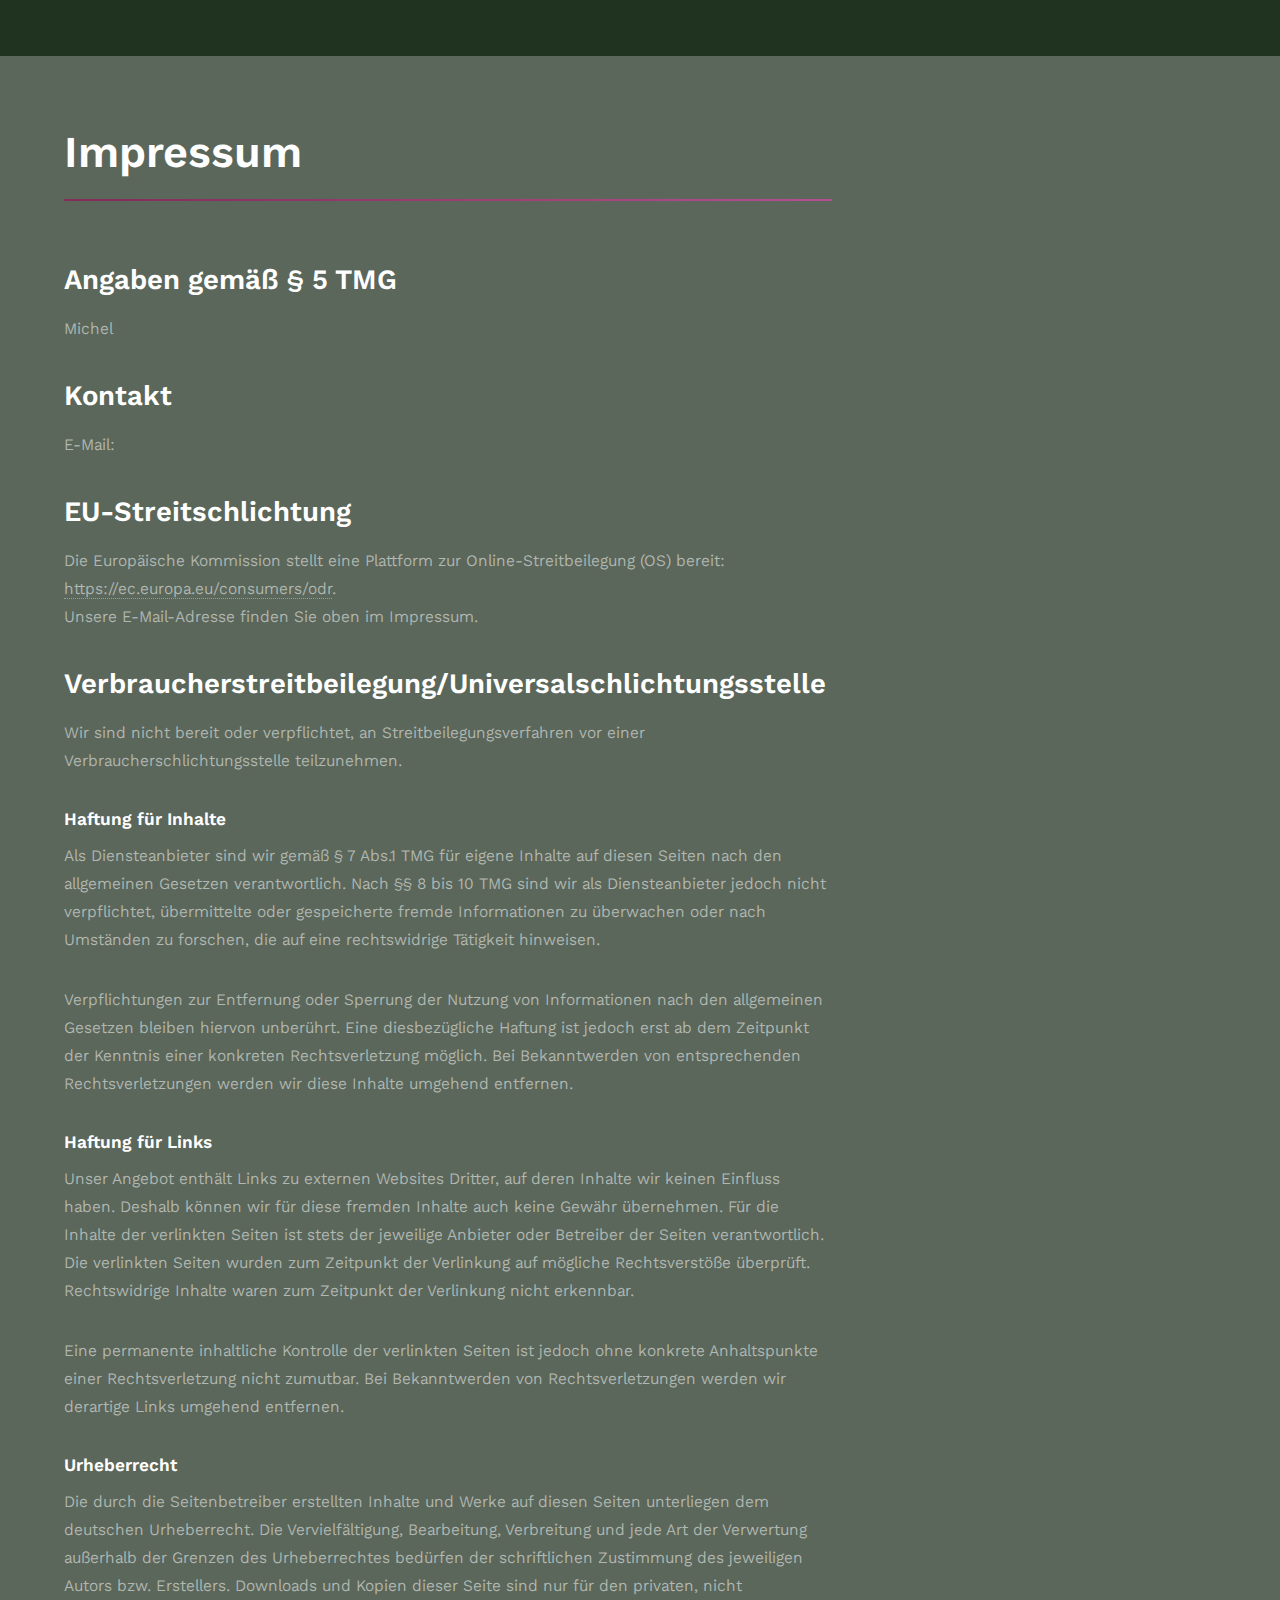
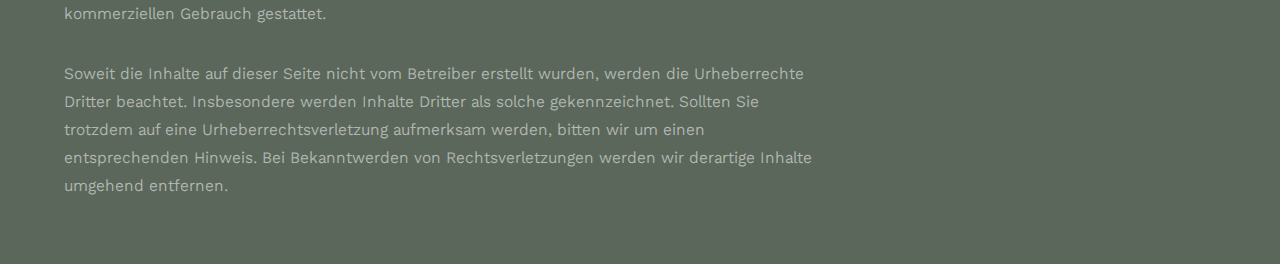
<file: impressum.html>
<!DOCTYPE HTML>
<!--
	Hyperspace by HTML5 UP
	html5up.net | @ajlkn
	Free for personal and commercial use under the CCA 3.0 license (html5up.net/license)
-->
<html>
	<head>
		<title>Astakrobat</title>
		<meta charset="utf-8" />
		<meta name="viewport" content="width=device-width, initial-scale=1, user-scalable=no" />
		<link rel="stylesheet" href="assets/css/main.css" />
		<noscript><link rel="stylesheet" href="assets/css/noscript.css" /></noscript>
	</head>
	<body class="is-preload">

		<!-- Sidebar -->
			<section id="sidebar">
				<div class="inner">
					<nav>
						<ul>
							<li><a href="index.html">Startseite</a></li>
							<li><a href="impressum.html">Impressum</a></li>
							<li><a href="datenschutz.html">Datenschutz</a></li>
						</ul>
					</nav>
				</div>
			</section>

		<!-- Wrapper -->
			<div id="wrapper">

				<!-- Main -->
					<section id="main" class="wrapper style1">
						<div class="inner">
							<h1 class="major">Impressum</h1>
							<h2>Angaben gem&auml;&szlig; &sect; 5 TMG</h2>
							<p>
								Michel
							</p>

							<h2>Kontakt</h2>
							<p>
								E-Mail: 
							</p>

							<h2>EU-Streitschlichtung</h2>
							<p>
								Die Europ&auml;ische Kommission stellt eine Plattform zur
								Online-Streitbeilegung (OS) bereit:
								<a
								href="https://ec.europa.eu/consumers/odr"
								target="_blank"
								rel="noopener noreferrer"
								>https://ec.europa.eu/consumers/odr</a
								>.<br />
								Unsere E-Mail-Adresse finden Sie oben im Impressum.
							</p>

							<h2>
								Verbraucher&shy;streit&shy;beilegung/Universal&shy;schlichtungs&shy;stelle
							</h2>
							<p>
								Wir sind nicht bereit oder verpflichtet, an Streitbeilegungsverfahren
								vor einer Verbraucherschlichtungsstelle teilzunehmen.
							</p>

							<h3>Haftung f&uuml;r Inhalte</h3>
							<p>
								Als Diensteanbieter sind wir gem&auml;&szlig; &sect; 7 Abs.1 TMG
								f&uuml;r eigene Inhalte auf diesen Seiten nach den allgemeinen Gesetzen
								verantwortlich. Nach &sect;&sect; 8 bis 10 TMG sind wir als
								Diensteanbieter jedoch nicht verpflichtet, &uuml;bermittelte oder
								gespeicherte fremde Informationen zu &uuml;berwachen oder nach
								Umst&auml;nden zu forschen, die auf eine rechtswidrige T&auml;tigkeit
								hinweisen.
							</p>
							<p>
								Verpflichtungen zur Entfernung oder Sperrung der Nutzung von
								Informationen nach den allgemeinen Gesetzen bleiben hiervon
								unber&uuml;hrt. Eine diesbez&uuml;gliche Haftung ist jedoch erst ab dem
								Zeitpunkt der Kenntnis einer konkreten Rechtsverletzung m&ouml;glich.
								Bei Bekanntwerden von entsprechenden Rechtsverletzungen werden wir diese
								Inhalte umgehend entfernen.
							</p>
							<h3>Haftung f&uuml;r Links</h3>
							<p>
								Unser Angebot enth&auml;lt Links zu externen Websites Dritter, auf deren
								Inhalte wir keinen Einfluss haben. Deshalb k&ouml;nnen wir f&uuml;r
								diese fremden Inhalte auch keine Gew&auml;hr &uuml;bernehmen. F&uuml;r
								die Inhalte der verlinkten Seiten ist stets der jeweilige Anbieter oder
								Betreiber der Seiten verantwortlich. Die verlinkten Seiten wurden zum
								Zeitpunkt der Verlinkung auf m&ouml;gliche Rechtsverst&ouml;&szlig;e
								&uuml;berpr&uuml;ft. Rechtswidrige Inhalte waren zum Zeitpunkt der
								Verlinkung nicht erkennbar.
							</p>
							<p>
								Eine permanente inhaltliche Kontrolle der verlinkten Seiten ist jedoch
								ohne konkrete Anhaltspunkte einer Rechtsverletzung nicht zumutbar. Bei
								Bekanntwerden von Rechtsverletzungen werden wir derartige Links umgehend
								entfernen.
							</p>
							<h3>Urheberrecht</h3>
							<p>
								Die durch die Seitenbetreiber erstellten Inhalte und Werke auf diesen
								Seiten unterliegen dem deutschen Urheberrecht. Die
								Vervielf&auml;ltigung, Bearbeitung, Verbreitung und jede Art der
								Verwertung au&szlig;erhalb der Grenzen des Urheberrechtes bed&uuml;rfen
								der schriftlichen Zustimmung des jeweiligen Autors bzw. Erstellers.
								Downloads und Kopien dieser Seite sind nur f&uuml;r den privaten, nicht
								kommerziellen Gebrauch gestattet.
							</p>
							<p>
								Soweit die Inhalte auf dieser Seite nicht vom Betreiber erstellt wurden,
								werden die Urheberrechte Dritter beachtet. Insbesondere werden Inhalte
								Dritter als solche gekennzeichnet. Sollten Sie trotzdem auf eine
								Urheberrechtsverletzung aufmerksam werden, bitten wir um einen
								entsprechenden Hinweis. Bei Bekanntwerden von Rechtsverletzungen werden
								wir derartige Inhalte umgehend entfernen.
							</p>
						</div>
					</section>

			</div>

		<!-- Scripts -->
			<script src="assets/js/jquery.min.js"></script>
			<script src="assets/js/jquery.scrollex.min.js"></script>
			<script src="assets/js/jquery.scrolly.min.js"></script>
			<script src="assets/js/browser.min.js"></script>
			<script src="assets/js/breakpoints.min.js"></script>
			<script src="assets/js/util.js"></script>
			<script src="assets/js/main.js"></script>

	</body>
</html>
</file>
<file: assets/css/main.css>
:root {
	--purple: #812b56;
	--orange: #fb9532;
	--darkgreen: #203220;
	--lightgreen: #5b675b;
	--brown: #64593c;

	--black: #000;
	--white: #fff;
	--lightgray: #bbb;
	--darkgray: #444;
	--pink: #b74e91;
	--darkpurple: #312450;
}

@font-face {
	font-display: swap; /* Check https://developer.mozilla.org/en-US/docs/Web/CSS/@font-face/font-display for other options. */
	font-family: 'Kantumruy';
	font-style: normal;
	font-weight: 400;
	src: url('../webfonts/kantumruy-pro-v9-latin-regular.woff2') format('woff2'); /* Chrome 36+, Opera 23+, Firefox 39+, Safari 12+, iOS 10+ */
  }
  
  /* kantumruy-pro-600 - latin */
  @font-face {
	font-display: swap; /* Check https://developer.mozilla.org/en-US/docs/Web/CSS/@font-face/font-display for other options. */
	font-family: 'Kantumruy';
	font-style: normal;
	font-weight: 600;
	src: url('../webfonts/kantumruy-pro-v9-latin-600.woff2') format('woff2'); /* Chrome 36+, Opera 23+, Firefox 39+, Safari 12+, iOS 10+ */
  }
  

/*
	Hyperspace by HTML5 UP
	html5up.net | @ajlkn
	Free for personal and commercial use under the CCA 3.0 license (html5up.net/license)
*/

html,
body,
div,
span,
applet,
object,
iframe,
h1,
h2,
h3,
h4,
h5,
h6,
p,
blockquote,
pre,
a,
abbr,
acronym,
address,
big,
cite,
code,
del,
dfn,
em,
img,
ins,
kbd,
q,
s,
samp,
small,
strike,
strong,
sub,
sup,
tt,
var,
b,
u,
i,
center,
dl,
dt,
dd,
ol,
ul,
li,
fieldset,
form,
label,
legend,
table,
caption,
tbody,
tfoot,
thead,
tr,
th,
td,
article,
aside,
canvas,
details,
embed,
figure,
figcaption,
footer,
header,
hgroup,
menu,
nav,
output,
ruby,
section,
summary,
time,
mark,
audio,
video {
  margin: 0;
  padding: 0;
  border: 0;
  font-size: 100%;
  font: inherit;
  vertical-align: baseline;
}

article,
aside,
details,
figcaption,
figure,
footer,
header,
hgroup,
menu,
nav,
section {
  display: block;
}

body {
  line-height: 1;
}

ol,
ul {
  list-style: none;
}

blockquote,
q {
  quotes: none;
}

blockquote:before,
blockquote:after,
q:before,
q:after {
  content: "";
  content: none;
}

table {
  border-collapse: collapse;
  border-spacing: 0;
}

body {
  -webkit-text-size-adjust: none;
}

mark {
  background-color: transparent;
  color: inherit;
}

input::-moz-focus-inner {
  border: 0;
  padding: 0;
}

input,
select,
textarea {
  -moz-appearance: none;
  -webkit-appearance: none;
  -ms-appearance: none;
  appearance: none;
}

/* Basic */

@-ms-viewport {
  width: device-width;
}

body {
  -ms-overflow-style: scrollbar;
}

@media screen and (max-width: 480px) {
  html,
  body {
    min-width: 320px;
  }
}

html {
  box-sizing: border-box;
}

*,
*:before,
*:after {
  box-sizing: inherit;
}

body {
  background: var(--brown);
}

body.is-preload *,
body.is-preload *:before,
body.is-preload *:after {
  -moz-animation: none !important;
  -webkit-animation: none !important;
  -ms-animation: none !important;
  animation: none !important;
  -moz-transition: none !important;
  -webkit-transition: none !important;
  -ms-transition: none !important;
  transition: none !important;
}

/* Type */

body,
input,
select,
textarea {
  color: rgba(255, 255, 255, 0.55);
  font-family: 'Kantumruy', Arial, Helvetica, sans-serif;
  font-size: 16.5pt;
  font-weight: normal;
  line-height: 1.75;
}

@media screen and (max-width: 1680px) {
  body,
  input,
  select,
  textarea {
    font-size: 13pt;
  }
}

@media screen and (max-width: 1280px) {
  body,
  input,
  select,
  textarea {
    font-size: 12pt;
  }
}

@media screen and (max-width: 360px) {
  body,
  input,
  select,
  textarea {
    font-size: 11pt;
  }
}

a {
  -moz-transition: color 0.2s ease, border-bottom-color 0.2s ease;
  -webkit-transition: color 0.2s ease, border-bottom-color 0.2s ease;
  -ms-transition: color 0.2s ease, border-bottom-color 0.2s ease;
  transition: color 0.2s ease, border-bottom-color 0.2s ease;
  border-bottom: dotted 1px rgba(255, 255, 255, 0.35);
  color: inherit;
  text-decoration: none;
}

a:hover {
  border-bottom-color: transparent;
  color: var(--white);
}

strong,
b {
  color: var(--white);
  font-weight: bold;
}

em,
i {
  font-style: italic;
}

p {
  margin: 0 0 2em 0;
}

h1,
h2,
h3,
h4,
h5,
h6 {
  color: var(--white);
  font-weight: bold;
  line-height: 1.5;
  margin: 0 0 0.5em 0;
}

h1 a,
h2 a,
h3 a,
h4 a,
h5 a,
h6 a {
  color: inherit;
  text-decoration: none;
}

h1 {
  font-size: 2.75em;
}

h1.major {
  margin: 0 0 1.3em 0;
  position: relative;
  padding-bottom: 0.35em;
}

h1.major:after {
  background-image: -moz-linear-gradient(to right, var(--purple), var(--pink));
  background-image: -webkit-linear-gradient(to right, var(--purple), var(--pink));
  background-image: -ms-linear-gradient(to right, var(--purple), var(--pink));
  background-image: linear-gradient(to right, var(--purple), var(--pink));
  -moz-transition: max-width 0.2s ease;
  -webkit-transition: max-width 0.2s ease;
  -ms-transition: max-width 0.2s ease;
  transition: max-width 0.2s ease;
  border-radius: 0.2em;
  bottom: 0;
  content: "";
  height: 0.05em;
  position: absolute;
  right: 0;
  width: 100%;
}

h2 {
  font-size: 1.75em;
}

h3 {
  font-size: 1.1em;
}

h4 {
  font-size: 1em;
  color: var(--lightgray);
}

h5 {
  font-size: 0.8em;
}

h6 {
  font-size: 0.6em;
}

@media screen and (max-width: 736px) {
  h1 {
    font-size: 2em;
  }

  h2 {
    font-size: 1.4em;
  }

  h3 {
    font-size: 1em;
  }

  h4 {
    font-size: 0.8em;
  }

  h5 {
    font-size: 0.6em;
  }

  h6 {
    font-size: 0.6em;
  }
}

sub {
  font-size: 0.8em;
  position: relative;
  top: 0.5em;
}

sup {
  font-size: 0.8em;
  position: relative;
  top: -0.5em;
}

blockquote {
  border-left: solid 4px rgba(255, 255, 255, 0.15);
  font-style: italic;
  margin: 0 0 2em 0;
  padding: 0.5em 0 0.5em 2em;
}

code {
  background: rgba(255, 255, 255, 0.05);
  border-radius: 0.25em;
  border: solid 1px rgba(255, 255, 255, 0.15);
  font-family: 'Kantumruy', "Courier New", monospace;
  font-size: 0.9em;
  margin: 0 0.25em;
  padding: 0.25em 0.65em;
}

pre {
  -webkit-overflow-scrolling: touch;
  font-family: 'Kantumruy', "Courier New", monospace;
  font-size: 0.9em;
  margin: 0 0 2em 0;
}

pre code {
  display: block;
  line-height: 1.75em;
  padding: 1em 1.5em;
  overflow-x: auto;
}

hr {
  border: 0;
  border-bottom: solid 1px rgba(255, 255, 255, 0.15);
  margin: 2em 0;
}

hr.major {
  margin: 3em 0;
}

.align-left {
  text-align: left;
}

.align-center {
  text-align: center;
}

.align-right {
  text-align: right;
}

/* Row */

.row {
  display: flex;
  flex-wrap: wrap;
  box-sizing: border-box;
  align-items: stretch;
}

.row > * {
  box-sizing: border-box;
}

.row.gtr-uniform > * > :last-child {
  margin-bottom: 0;
}

.row.aln-left {
  justify-content: flex-start;
}

.row.aln-center {
  justify-content: center;
}

.row.aln-right {
  justify-content: flex-end;
}

.row.aln-top {
  align-items: flex-start;
}

.row.aln-middle {
  align-items: center;
}

.row.aln-bottom {
  align-items: flex-end;
}

.row > .imp {
  order: -1;
}

.row > .col-1 {
  width: 8.33333%;
}

.row > .off-1 {
  margin-left: 8.33333%;
}

.row > .col-2 {
  width: 16.66667%;
}

.row > .off-2 {
  margin-left: 16.66667%;
}

.row > .col-3 {
  width: 25%;
}

.row > .off-3 {
  margin-left: 25%;
}

.row > .col-4 {
  width: 33.33333%;
}

.row > .off-4 {
  margin-left: 33.33333%;
}

.row > .col-5 {
  width: 41.66667%;
}

.row > .off-5 {
  margin-left: 41.66667%;
}

.row > .col-6 {
  width: 50%;
}

.row > .off-6 {
  margin-left: 50%;
}

.row > .col-7 {
  width: 58.33333%;
}

.row > .off-7 {
  margin-left: 58.33333%;
}

.row > .col-8 {
  width: 66.66667%;
}

.row > .off-8 {
  margin-left: 66.66667%;
}

.row > .col-9 {
  width: 75%;
}

.row > .off-9 {
  margin-left: 75%;
}

.row > .col-10 {
  width: 83.33333%;
}

.row > .off-10 {
  margin-left: 83.33333%;
}

.row > .col-11 {
  width: 91.66667%;
}

.row > .off-11 {
  margin-left: 91.66667%;
}

.row > .col-12 {
  width: 100%;
}

.row > .off-12 {
  margin-left: 100%;
}

.row.gtr-0 {
  margin-top: 0;
  margin-left: 0em;
}

.row.gtr-0 > * {
  padding: 0 0 0 0em;
}

.row.gtr-0.gtr-uniform {
  margin-top: 0em;
}

.row.gtr-0.gtr-uniform > * {
  padding-top: 0em;
}

.row.gtr-25 {
  margin-top: 0;
  margin-left: -0.375em;
}

.row.gtr-25 > * {
  padding: 0 0 0 0.375em;
}

.row.gtr-25.gtr-uniform {
  margin-top: -0.375em;
}

.row.gtr-25.gtr-uniform > * {
  padding-top: 0.375em;
}

.row.gtr-50 {
  margin-top: 0;
  margin-left: -0.75em;
}

.row.gtr-50 > * {
  padding: 0 0 0 0.75em;
}

.row.gtr-50.gtr-uniform {
  margin-top: -0.75em;
}

.row.gtr-50.gtr-uniform > * {
  padding-top: 0.75em;
}

.row {
  margin-top: 0;
  margin-left: -1.5em;
}

.row > * {
  padding: 0 0 0 1.5em;
}

.row.gtr-uniform {
  margin-top: -1.5em;
}

.row.gtr-uniform > * {
  padding-top: 1.5em;
}

.row.gtr-150 {
  margin-top: 0;
  margin-left: -2.25em;
}

.row.gtr-150 > * {
  padding: 0 0 0 2.25em;
}

.row.gtr-150.gtr-uniform {
  margin-top: -2.25em;
}

.row.gtr-150.gtr-uniform > * {
  padding-top: 2.25em;
}

.row.gtr-200 {
  margin-top: 0;
  margin-left: -3em;
}

.row.gtr-200 > * {
  padding: 0 0 0 3em;
}

.row.gtr-200.gtr-uniform {
  margin-top: -3em;
}

.row.gtr-200.gtr-uniform > * {
  padding-top: 3em;
}

@media screen and (max-width: 1680px) {
  .row {
    display: flex;
    flex-wrap: wrap;
    box-sizing: border-box;
    align-items: stretch;
  }

  .row > * {
    box-sizing: border-box;
  }

  .row.gtr-uniform > * > :last-child {
    margin-bottom: 0;
  }

  .row.aln-left {
    justify-content: flex-start;
  }

  .row.aln-center {
    justify-content: center;
  }

  .row.aln-right {
    justify-content: flex-end;
  }

  .row.aln-top {
    align-items: flex-start;
  }

  .row.aln-middle {
    align-items: center;
  }

  .row.aln-bottom {
    align-items: flex-end;
  }

  .row > .imp-xlarge {
    order: -1;
  }

  .row > .col-1-xlarge {
    width: 8.33333%;
  }

  .row > .off-1-xlarge {
    margin-left: 8.33333%;
  }

  .row > .col-2-xlarge {
    width: 16.66667%;
  }

  .row > .off-2-xlarge {
    margin-left: 16.66667%;
  }

  .row > .col-3-xlarge {
    width: 25%;
  }

  .row > .off-3-xlarge {
    margin-left: 25%;
  }

  .row > .col-4-xlarge {
    width: 33.33333%;
  }

  .row > .off-4-xlarge {
    margin-left: 33.33333%;
  }

  .row > .col-5-xlarge {
    width: 41.66667%;
  }

  .row > .off-5-xlarge {
    margin-left: 41.66667%;
  }

  .row > .col-6-xlarge {
    width: 50%;
  }

  .row > .off-6-xlarge {
    margin-left: 50%;
  }

  .row > .col-7-xlarge {
    width: 58.33333%;
  }

  .row > .off-7-xlarge {
    margin-left: 58.33333%;
  }

  .row > .col-8-xlarge {
    width: 66.66667%;
  }

  .row > .off-8-xlarge {
    margin-left: 66.66667%;
  }

  .row > .col-9-xlarge {
    width: 75%;
  }

  .row > .off-9-xlarge {
    margin-left: 75%;
  }

  .row > .col-10-xlarge {
    width: 83.33333%;
  }

  .row > .off-10-xlarge {
    margin-left: 83.33333%;
  }

  .row > .col-11-xlarge {
    width: 91.66667%;
  }

  .row > .off-11-xlarge {
    margin-left: 91.66667%;
  }

  .row > .col-12-xlarge {
    width: 100%;
  }

  .row > .off-12-xlarge {
    margin-left: 100%;
  }

  .row.gtr-0 {
    margin-top: 0;
    margin-left: 0em;
  }

  .row.gtr-0 > * {
    padding: 0 0 0 0em;
  }

  .row.gtr-0.gtr-uniform {
    margin-top: 0em;
  }

  .row.gtr-0.gtr-uniform > * {
    padding-top: 0em;
  }

  .row.gtr-25 {
    margin-top: 0;
    margin-left: -0.375em;
  }

  .row.gtr-25 > * {
    padding: 0 0 0 0.375em;
  }

  .row.gtr-25.gtr-uniform {
    margin-top: -0.375em;
  }

  .row.gtr-25.gtr-uniform > * {
    padding-top: 0.375em;
  }

  .row.gtr-50 {
    margin-top: 0;
    margin-left: -0.75em;
  }

  .row.gtr-50 > * {
    padding: 0 0 0 0.75em;
  }

  .row.gtr-50.gtr-uniform {
    margin-top: -0.75em;
  }

  .row.gtr-50.gtr-uniform > * {
    padding-top: 0.75em;
  }

  .row {
    margin-top: 0;
    margin-left: -1.5em;
  }

  .row > * {
    padding: 0 0 0 1.5em;
  }

  .row.gtr-uniform {
    margin-top: -1.5em;
  }

  .row.gtr-uniform > * {
    padding-top: 1.5em;
  }

  .row.gtr-150 {
    margin-top: 0;
    margin-left: -2.25em;
  }

  .row.gtr-150 > * {
    padding: 0 0 0 2.25em;
  }

  .row.gtr-150.gtr-uniform {
    margin-top: -2.25em;
  }

  .row.gtr-150.gtr-uniform > * {
    padding-top: 2.25em;
  }

  .row.gtr-200 {
    margin-top: 0;
    margin-left: -3em;
  }

  .row.gtr-200 > * {
    padding: 0 0 0 3em;
  }

  .row.gtr-200.gtr-uniform {
    margin-top: -3em;
  }

  .row.gtr-200.gtr-uniform > * {
    padding-top: 3em;
  }
}

@media screen and (max-width: 1280px) {
  .row {
    display: flex;
    flex-wrap: wrap;
    box-sizing: border-box;
    align-items: stretch;
  }

  .row > * {
    box-sizing: border-box;
  }

  .row.gtr-uniform > * > :last-child {
    margin-bottom: 0;
  }

  .row.aln-left {
    justify-content: flex-start;
  }

  .row.aln-center {
    justify-content: center;
  }

  .row.aln-right {
    justify-content: flex-end;
  }

  .row.aln-top {
    align-items: flex-start;
  }

  .row.aln-middle {
    align-items: center;
  }

  .row.aln-bottom {
    align-items: flex-end;
  }

  .row > .imp-large {
    order: -1;
  }

  .row > .col-1-large {
    width: 8.33333%;
  }

  .row > .off-1-large {
    margin-left: 8.33333%;
  }

  .row > .col-2-large {
    width: 16.66667%;
  }

  .row > .off-2-large {
    margin-left: 16.66667%;
  }

  .row > .col-3-large {
    width: 25%;
  }

  .row > .off-3-large {
    margin-left: 25%;
  }

  .row > .col-4-large {
    width: 33.33333%;
  }

  .row > .off-4-large {
    margin-left: 33.33333%;
  }

  .row > .col-5-large {
    width: 41.66667%;
  }

  .row > .off-5-large {
    margin-left: 41.66667%;
  }

  .row > .col-6-large {
    width: 50%;
  }

  .row > .off-6-large {
    margin-left: 50%;
  }

  .row > .col-7-large {
    width: 58.33333%;
  }

  .row > .off-7-large {
    margin-left: 58.33333%;
  }

  .row > .col-8-large {
    width: 66.66667%;
  }

  .row > .off-8-large {
    margin-left: 66.66667%;
  }

  .row > .col-9-large {
    width: 75%;
  }

  .row > .off-9-large {
    margin-left: 75%;
  }

  .row > .col-10-large {
    width: 83.33333%;
  }

  .row > .off-10-large {
    margin-left: 83.33333%;
  }

  .row > .col-11-large {
    width: 91.66667%;
  }

  .row > .off-11-large {
    margin-left: 91.66667%;
  }

  .row > .col-12-large {
    width: 100%;
  }

  .row > .off-12-large {
    margin-left: 100%;
  }

  .row.gtr-0 {
    margin-top: 0;
    margin-left: 0em;
  }

  .row.gtr-0 > * {
    padding: 0 0 0 0em;
  }

  .row.gtr-0.gtr-uniform {
    margin-top: 0em;
  }

  .row.gtr-0.gtr-uniform > * {
    padding-top: 0em;
  }

  .row.gtr-25 {
    margin-top: 0;
    margin-left: -0.375em;
  }

  .row.gtr-25 > * {
    padding: 0 0 0 0.375em;
  }

  .row.gtr-25.gtr-uniform {
    margin-top: -0.375em;
  }

  .row.gtr-25.gtr-uniform > * {
    padding-top: 0.375em;
  }

  .row.gtr-50 {
    margin-top: 0;
    margin-left: -0.75em;
  }

  .row.gtr-50 > * {
    padding: 0 0 0 0.75em;
  }

  .row.gtr-50.gtr-uniform {
    margin-top: -0.75em;
  }

  .row.gtr-50.gtr-uniform > * {
    padding-top: 0.75em;
  }

  .row {
    margin-top: 0;
    margin-left: -1.5em;
  }

  .row > * {
    padding: 0 0 0 1.5em;
  }

  .row.gtr-uniform {
    margin-top: -1.5em;
  }

  .row.gtr-uniform > * {
    padding-top: 1.5em;
  }

  .row.gtr-150 {
    margin-top: 0;
    margin-left: -2.25em;
  }

  .row.gtr-150 > * {
    padding: 0 0 0 2.25em;
  }

  .row.gtr-150.gtr-uniform {
    margin-top: -2.25em;
  }

  .row.gtr-150.gtr-uniform > * {
    padding-top: 2.25em;
  }

  .row.gtr-200 {
    margin-top: 0;
    margin-left: -3em;
  }

  .row.gtr-200 > * {
    padding: 0 0 0 3em;
  }

  .row.gtr-200.gtr-uniform {
    margin-top: -3em;
  }

  .row.gtr-200.gtr-uniform > * {
    padding-top: 3em;
  }
}

@media screen and (max-width: 980px) {
  .row {
    display: flex;
    flex-wrap: wrap;
    box-sizing: border-box;
    align-items: stretch;
  }

  .row > * {
    box-sizing: border-box;
  }

  .row.gtr-uniform > * > :last-child {
    margin-bottom: 0;
  }

  .row.aln-left {
    justify-content: flex-start;
  }

  .row.aln-center {
    justify-content: center;
  }

  .row.aln-right {
    justify-content: flex-end;
  }

  .row.aln-top {
    align-items: flex-start;
  }

  .row.aln-middle {
    align-items: center;
  }

  .row.aln-bottom {
    align-items: flex-end;
  }

  .row > .imp-medium {
    order: -1;
  }

  .row > .col-1-medium {
    width: 8.33333%;
  }

  .row > .off-1-medium {
    margin-left: 8.33333%;
  }

  .row > .col-2-medium {
    width: 16.66667%;
  }

  .row > .off-2-medium {
    margin-left: 16.66667%;
  }

  .row > .col-3-medium {
    width: 25%;
  }

  .row > .off-3-medium {
    margin-left: 25%;
  }

  .row > .col-4-medium {
    width: 33.33333%;
  }

  .row > .off-4-medium {
    margin-left: 33.33333%;
  }

  .row > .col-5-medium {
    width: 41.66667%;
  }

  .row > .off-5-medium {
    margin-left: 41.66667%;
  }

  .row > .col-6-medium {
    width: 50%;
  }

  .row > .off-6-medium {
    margin-left: 50%;
  }

  .row > .col-7-medium {
    width: 58.33333%;
  }

  .row > .off-7-medium {
    margin-left: 58.33333%;
  }

  .row > .col-8-medium {
    width: 66.66667%;
  }

  .row > .off-8-medium {
    margin-left: 66.66667%;
  }

  .row > .col-9-medium {
    width: 75%;
  }

  .row > .off-9-medium {
    margin-left: 75%;
  }

  .row > .col-10-medium {
    width: 83.33333%;
  }

  .row > .off-10-medium {
    margin-left: 83.33333%;
  }

  .row > .col-11-medium {
    width: 91.66667%;
  }

  .row > .off-11-medium {
    margin-left: 91.66667%;
  }

  .row > .col-12-medium {
    width: 100%;
  }

  .row > .off-12-medium {
    margin-left: 100%;
  }

  .row.gtr-0 {
    margin-top: 0;
    margin-left: 0em;
  }

  .row.gtr-0 > * {
    padding: 0 0 0 0em;
  }

  .row.gtr-0.gtr-uniform {
    margin-top: 0em;
  }

  .row.gtr-0.gtr-uniform > * {
    padding-top: 0em;
  }

  .row.gtr-25 {
    margin-top: 0;
    margin-left: -0.375em;
  }

  .row.gtr-25 > * {
    padding: 0 0 0 0.375em;
  }

  .row.gtr-25.gtr-uniform {
    margin-top: -0.375em;
  }

  .row.gtr-25.gtr-uniform > * {
    padding-top: 0.375em;
  }

  .row.gtr-50 {
    margin-top: 0;
    margin-left: -0.75em;
  }

  .row.gtr-50 > * {
    padding: 0 0 0 0.75em;
  }

  .row.gtr-50.gtr-uniform {
    margin-top: -0.75em;
  }

  .row.gtr-50.gtr-uniform > * {
    padding-top: 0.75em;
  }

  .row {
    margin-top: 0;
    margin-left: -1.5em;
  }

  .row > * {
    padding: 0 0 0 1.5em;
  }

  .row.gtr-uniform {
    margin-top: -1.5em;
  }

  .row.gtr-uniform > * {
    padding-top: 1.5em;
  }

  .row.gtr-150 {
    margin-top: 0;
    margin-left: -2.25em;
  }

  .row.gtr-150 > * {
    padding: 0 0 0 2.25em;
  }

  .row.gtr-150.gtr-uniform {
    margin-top: -2.25em;
  }

  .row.gtr-150.gtr-uniform > * {
    padding-top: 2.25em;
  }

  .row.gtr-200 {
    margin-top: 0;
    margin-left: -3em;
  }

  .row.gtr-200 > * {
    padding: 0 0 0 3em;
  }

  .row.gtr-200.gtr-uniform {
    margin-top: -3em;
  }

  .row.gtr-200.gtr-uniform > * {
    padding-top: 3em;
  }
}

@media screen and (max-width: 736px) {
  .row {
    display: flex;
    flex-wrap: wrap;
    box-sizing: border-box;
    align-items: stretch;
  }

  .row > * {
    box-sizing: border-box;
  }

  .row.gtr-uniform > * > :last-child {
    margin-bottom: 0;
  }

  .row.aln-left {
    justify-content: flex-start;
  }

  .row.aln-center {
    justify-content: center;
  }

  .row.aln-right {
    justify-content: flex-end;
  }

  .row.aln-top {
    align-items: flex-start;
  }

  .row.aln-middle {
    align-items: center;
  }

  .row.aln-bottom {
    align-items: flex-end;
  }

  .row > .imp-small {
    order: -1;
  }

  .row > .col-1-small {
    width: 8.33333%;
  }

  .row > .off-1-small {
    margin-left: 8.33333%;
  }

  .row > .col-2-small {
    width: 16.66667%;
  }

  .row > .off-2-small {
    margin-left: 16.66667%;
  }

  .row > .col-3-small {
    width: 25%;
  }

  .row > .off-3-small {
    margin-left: 25%;
  }

  .row > .col-4-small {
    width: 33.33333%;
  }

  .row > .off-4-small {
    margin-left: 33.33333%;
  }

  .row > .col-5-small {
    width: 41.66667%;
  }

  .row > .off-5-small {
    margin-left: 41.66667%;
  }

  .row > .col-6-small {
    width: 50%;
  }

  .row > .off-6-small {
    margin-left: 50%;
  }

  .row > .col-7-small {
    width: 58.33333%;
  }

  .row > .off-7-small {
    margin-left: 58.33333%;
  }

  .row > .col-8-small {
    width: 66.66667%;
  }

  .row > .off-8-small {
    margin-left: 66.66667%;
  }

  .row > .col-9-small {
    width: 75%;
  }

  .row > .off-9-small {
    margin-left: 75%;
  }

  .row > .col-10-small {
    width: 83.33333%;
  }

  .row > .off-10-small {
    margin-left: 83.33333%;
  }

  .row > .col-11-small {
    width: 91.66667%;
  }

  .row > .off-11-small {
    margin-left: 91.66667%;
  }

  .row > .col-12-small {
    width: 100%;
  }

  .row > .off-12-small {
    margin-left: 100%;
  }

  .row.gtr-0 {
    margin-top: 0;
    margin-left: 0em;
  }

  .row.gtr-0 > * {
    padding: 0 0 0 0em;
  }

  .row.gtr-0.gtr-uniform {
    margin-top: 0em;
  }

  .row.gtr-0.gtr-uniform > * {
    padding-top: 0em;
  }

  .row.gtr-25 {
    margin-top: 0;
    margin-left: -0.375em;
  }

  .row.gtr-25 > * {
    padding: 0 0 0 0.375em;
  }

  .row.gtr-25.gtr-uniform {
    margin-top: -0.375em;
  }

  .row.gtr-25.gtr-uniform > * {
    padding-top: 0.375em;
  }

  .row.gtr-50 {
    margin-top: 0;
    margin-left: -0.75em;
  }

  .row.gtr-50 > * {
    padding: 0 0 0 0.75em;
  }

  .row.gtr-50.gtr-uniform {
    margin-top: -0.75em;
  }

  .row.gtr-50.gtr-uniform > * {
    padding-top: 0.75em;
  }

  .row {
    margin-top: 0;
    margin-left: -1.5em;
  }

  .row > * {
    padding: 0 0 0 1.5em;
  }

  .row.gtr-uniform {
    margin-top: -1.5em;
  }

  .row.gtr-uniform > * {
    padding-top: 1.5em;
  }

  .row.gtr-150 {
    margin-top: 0;
    margin-left: -2.25em;
  }

  .row.gtr-150 > * {
    padding: 0 0 0 2.25em;
  }

  .row.gtr-150.gtr-uniform {
    margin-top: -2.25em;
  }

  .row.gtr-150.gtr-uniform > * {
    padding-top: 2.25em;
  }

  .row.gtr-200 {
    margin-top: 0;
    margin-left: -3em;
  }

  .row.gtr-200 > * {
    padding: 0 0 0 3em;
  }

  .row.gtr-200.gtr-uniform {
    margin-top: -3em;
  }

  .row.gtr-200.gtr-uniform > * {
    padding-top: 3em;
  }
}

@media screen and (max-width: 480px) {
  .row {
    display: flex;
    flex-wrap: wrap;
    box-sizing: border-box;
    align-items: stretch;
  }

  .row > * {
    box-sizing: border-box;
  }

  .row.gtr-uniform > * > :last-child {
    margin-bottom: 0;
  }

  .row.aln-left {
    justify-content: flex-start;
  }

  .row.aln-center {
    justify-content: center;
  }

  .row.aln-right {
    justify-content: flex-end;
  }

  .row.aln-top {
    align-items: flex-start;
  }

  .row.aln-middle {
    align-items: center;
  }

  .row.aln-bottom {
    align-items: flex-end;
  }

  .row > .imp-xsmall {
    order: -1;
  }

  .row > .col-1-xsmall {
    width: 8.33333%;
  }

  .row > .off-1-xsmall {
    margin-left: 8.33333%;
  }

  .row > .col-2-xsmall {
    width: 16.66667%;
  }

  .row > .off-2-xsmall {
    margin-left: 16.66667%;
  }

  .row > .col-3-xsmall {
    width: 25%;
  }

  .row > .off-3-xsmall {
    margin-left: 25%;
  }

  .row > .col-4-xsmall {
    width: 33.33333%;
  }

  .row > .off-4-xsmall {
    margin-left: 33.33333%;
  }

  .row > .col-5-xsmall {
    width: 41.66667%;
  }

  .row > .off-5-xsmall {
    margin-left: 41.66667%;
  }

  .row > .col-6-xsmall {
    width: 50%;
  }

  .row > .off-6-xsmall {
    margin-left: 50%;
  }

  .row > .col-7-xsmall {
    width: 58.33333%;
  }

  .row > .off-7-xsmall {
    margin-left: 58.33333%;
  }

  .row > .col-8-xsmall {
    width: 66.66667%;
  }

  .row > .off-8-xsmall {
    margin-left: 66.66667%;
  }

  .row > .col-9-xsmall {
    width: 75%;
  }

  .row > .off-9-xsmall {
    margin-left: 75%;
  }

  .row > .col-10-xsmall {
    width: 83.33333%;
  }

  .row > .off-10-xsmall {
    margin-left: 83.33333%;
  }

  .row > .col-11-xsmall {
    width: 91.66667%;
  }

  .row > .off-11-xsmall {
    margin-left: 91.66667%;
  }

  .row > .col-12-xsmall {
    width: 100%;
  }

  .row > .off-12-xsmall {
    margin-left: 100%;
  }

  .row.gtr-0 {
    margin-top: 0;
    margin-left: 0em;
  }

  .row.gtr-0 > * {
    padding: 0 0 0 0em;
  }

  .row.gtr-0.gtr-uniform {
    margin-top: 0em;
  }

  .row.gtr-0.gtr-uniform > * {
    padding-top: 0em;
  }

  .row.gtr-25 {
    margin-top: 0;
    margin-left: -0.375em;
  }

  .row.gtr-25 > * {
    padding: 0 0 0 0.375em;
  }

  .row.gtr-25.gtr-uniform {
    margin-top: -0.375em;
  }

  .row.gtr-25.gtr-uniform > * {
    padding-top: 0.375em;
  }

  .row.gtr-50 {
    margin-top: 0;
    margin-left: -0.75em;
  }

  .row.gtr-50 > * {
    padding: 0 0 0 0.75em;
  }

  .row.gtr-50.gtr-uniform {
    margin-top: -0.75em;
  }

  .row.gtr-50.gtr-uniform > * {
    padding-top: 0.75em;
  }

  .row {
    margin-top: 0;
    margin-left: -1.5em;
  }

  .row > * {
    padding: 0 0 0 1.5em;
  }

  .row.gtr-uniform {
    margin-top: -1.5em;
  }

  .row.gtr-uniform > * {
    padding-top: 1.5em;
  }

  .row.gtr-150 {
    margin-top: 0;
    margin-left: -2.25em;
  }

  .row.gtr-150 > * {
    padding: 0 0 0 2.25em;
  }

  .row.gtr-150.gtr-uniform {
    margin-top: -2.25em;
  }

  .row.gtr-150.gtr-uniform > * {
    padding-top: 2.25em;
  }

  .row.gtr-200 {
    margin-top: 0;
    margin-left: -3em;
  }

  .row.gtr-200 > * {
    padding: 0 0 0 3em;
  }

  .row.gtr-200.gtr-uniform {
    margin-top: -3em;
  }

  .row.gtr-200.gtr-uniform > * {
    padding-top: 3em;
  }
}

/* Box */

.box {
  border-radius: 0.25em;
  border: solid 1px rgba(255, 255, 255, 0.15);
  margin-bottom: 2em;
  padding: 1.5em;
}

.box > :last-child,
.box > :last-child > :last-child,
.box > :last-child > :last-child > :last-child {
  margin-bottom: 0;
}

.box.alt {
  border: 0;
  border-radius: 0;
  padding: 0;
}

/* Button */

input[type="submit"],
input[type="reset"],
input[type="button"],
button,
.button {
  -moz-appearance: none;
  -webkit-appearance: none;
  -ms-appearance: none;
  appearance: none;
  -moz-transition: border-color 0.2s ease;
  -webkit-transition: border-color 0.2s ease;
  -ms-transition: border-color 0.2s ease;
  transition: border-color 0.2s ease, background 0.5s ease;
  background-color: #00000000;
  border: solid 1px !important;
  border-color: var(--white) !important;
  border-radius: 3em;
  color: var(--white) !important;
  cursor: pointer;
  display: inline-block;
  font-size: 0.6em;
  font-weight: bold;
  height: calc(4.75em + 2px);
  letter-spacing: 0.25em;
  line-height: 4.75em;
  outline: 0;
  padding: 0 3.75em;
  position: relative;
  text-align: center;
  text-decoration: none;
  text-transform: uppercase;
  white-space: nowrap;
}

input[type="submit"]:after,
input[type="reset"]:after,
input[type="button"]:after,
button:after,
.button:after {
  -moz-transform: scale(0.25);
  -webkit-transform: scale(0.25);
  -ms-transform: scale(0.25);
  transform: scale(0.25);
  pointer-events: none;
  -moz-transition: opacity 0.2s ease, -moz-transform 0.2s ease;
  -webkit-transition: opacity 0.2s ease, -webkit-transform 0.2s ease;
  -ms-transition: opacity 0.2s ease, -ms-transform 0.2s ease;
  transition: opacity 0.2s ease, transform 0.2s ease;
  background: var(--white);
  border-radius: 3em;
  content: "";
  height: 100%;
  left: 0;
  opacity: 0;
  position: absolute;
  top: 0;
  width: 100%;
}

input[type="submit"].icon:before,
input[type="reset"].icon:before,
input[type="button"].icon:before,
button.icon:before,
.button.icon:before {
  margin-right: 0.75em;
}

input[type="submit"].fit,
input[type="reset"].fit,
input[type="button"].fit,
button.fit,
.button.fit {
  width: 100%;
}

input[type="submit"].small,
input[type="reset"].small,
input[type="button"].small,
button.small,
.button.small {
  font-size: 0.4em;
}

input[type="submit"].large,
input[type="reset"].large,
input[type="button"].large,
button.large,
.button.large {
  font-size: 0.8em;
}

input[type="submit"].primary,
input[type="reset"].primary,
input[type="button"].primary,
button.primary,
.button.primary {
  background-color: var(--white);
  color: var(--darkpurple) !important;
}

input[type="submit"].primary:after,
input[type="reset"].primary:after,
input[type="button"].primary:after,
button.primary:after,
.button.primary:after {
  display: none;
}

input[type="submit"].disabled,
input[type="submit"]:disabled,
input[type="reset"].disabled,
input[type="reset"]:disabled,
input[type="button"].disabled,
input[type="button"]:disabled,
button.disabled,
button:disabled,
.button.disabled,
.button:disabled {
  cursor: default;
  opacity: 0.5;
  pointer-events: none;
}

input[type="submit"]:hover,
input[type="reset"]:hover,
input[type="button"]:hover,
button:hover,
.button:hover {
  border: none !important;
  background: linear-gradient(90deg, var(--orange) 0%, var(--purple) 100%);
}

input[type="submit"]:hover:after,
input[type="reset"]:hover:after,
input[type="button"]:hover:after,
button:hover:after,
.button:hover:after {
  opacity: 0.05;
  -moz-transform: scale(1);
  -webkit-transform: scale(1);
  -ms-transform: scale(1);
  transform: scale(1);
}

input[type="submit"]:hover:active,
input[type="reset"]:hover:active,
input[type="button"]:hover:active,
button:hover:active,
.button:hover:active {
  border-color: var(--white) !important;
}

input[type="submit"]:hover:active:after,
input[type="reset"]:hover:active:after,
input[type="button"]:hover:active:after,
button:hover:active:after,
.button:hover:active:after {
  opacity: 0.1;
}

/* Features */

.features {
  display: -moz-flex;
  display: -webkit-flex;
  display: -ms-flex;
  display: flex;
  -moz-flex-wrap: wrap;
  -webkit-flex-wrap: wrap;
  -ms-flex-wrap: wrap;
  flex-wrap: wrap;
  border-radius: 0.25em;
  border: solid 1px rgba(255, 255, 255, 0.15);
  background: rgba(255, 255, 255, 0.05);
  margin: 0 0 2em 0;
}

.features section {
  padding: 3.5em 3em 1em 7em;
  width: 50%;
  border-top: solid 1px rgba(255, 255, 255, 0.15);
  position: relative;
}

.features section:nth-child(-n + 2) {
  border-top-width: 0;
}

.features section:nth-child(2n) {
  border-left: solid 1px rgba(255, 255, 255, 0.15);
}

.features section .icon {
  -moz-transition: opacity 0.5s ease, -moz-transform 0.5s ease;
  -webkit-transition: opacity 0.5s ease, -webkit-transform 0.5s ease;
  -ms-transition: opacity 0.5s ease, -ms-transform 0.5s ease;
  transition: opacity 0.5s ease, transform 0.5s ease;
  -moz-transition-delay: 1s;
  -webkit-transition-delay: 1s;
  -ms-transition-delay: 1s;
  transition-delay: 1s;
  -moz-transform: scale(1);
  -webkit-transform: scale(1);
  -ms-transform: scale(1);
  transform: scale(1);
  position: absolute;
  left: 3em;
  top: 3em;
  opacity: 1;
}

.features section:nth-child(1) .icon {
  -moz-transition-delay: 0.15s;
  -webkit-transition-delay: 0.15s;
  -ms-transition-delay: 0.15s;
  transition-delay: 0.15s;
}

.features section:nth-child(2) .icon {
  -moz-transition-delay: 0.3s;
  -webkit-transition-delay: 0.3s;
  -ms-transition-delay: 0.3s;
  transition-delay: 0.3s;
}

.features section:nth-child(3) .icon {
  -moz-transition-delay: 0.45s;
  -webkit-transition-delay: 0.45s;
  -ms-transition-delay: 0.45s;
  transition-delay: 0.45s;
}

.features section:nth-child(4) .icon {
  -moz-transition-delay: 0.6s;
  -webkit-transition-delay: 0.6s;
  -ms-transition-delay: 0.6s;
  transition-delay: 0.6s;
}

.features section:nth-child(5) .icon {
  -moz-transition-delay: 0.75s;
  -webkit-transition-delay: 0.75s;
  -ms-transition-delay: 0.75s;
  transition-delay: 0.75s;
}

.features section:nth-child(6) .icon {
  -moz-transition-delay: 0.9s;
  -webkit-transition-delay: 0.9s;
  -ms-transition-delay: 0.9s;
  transition-delay: 0.9s;
}

.features section:nth-child(7) .icon {
  -moz-transition-delay: 1.05s;
  -webkit-transition-delay: 1.05s;
  -ms-transition-delay: 1.05s;
  transition-delay: 1.05s;
}

.features section:nth-child(8) .icon {
  -moz-transition-delay: 1.2s;
  -webkit-transition-delay: 1.2s;
  -ms-transition-delay: 1.2s;
  transition-delay: 1.2s;
}

.features section:nth-child(9) .icon {
  -moz-transition-delay: 1.35s;
  -webkit-transition-delay: 1.35s;
  -ms-transition-delay: 1.35s;
  transition-delay: 1.35s;
}

.features section:nth-child(10) .icon {
  -moz-transition-delay: 1.5s;
  -webkit-transition-delay: 1.5s;
  -ms-transition-delay: 1.5s;
  transition-delay: 1.5s;
}

.features section:nth-child(11) .icon {
  -moz-transition-delay: 1.65s;
  -webkit-transition-delay: 1.65s;
  -ms-transition-delay: 1.65s;
  transition-delay: 1.65s;
}

.features section:nth-child(12) .icon {
  -moz-transition-delay: 1.8s;
  -webkit-transition-delay: 1.8s;
  -ms-transition-delay: 1.8s;
  transition-delay: 1.8s;
}

.features section:nth-child(13) .icon {
  -moz-transition-delay: 1.95s;
  -webkit-transition-delay: 1.95s;
  -ms-transition-delay: 1.95s;
  transition-delay: 1.95s;
}

.features section:nth-child(14) .icon {
  -moz-transition-delay: 2.1s;
  -webkit-transition-delay: 2.1s;
  -ms-transition-delay: 2.1s;
  transition-delay: 2.1s;
}

.features section:nth-child(15) .icon {
  -moz-transition-delay: 2.25s;
  -webkit-transition-delay: 2.25s;
  -ms-transition-delay: 2.25s;
  transition-delay: 2.25s;
}

.features section:nth-child(16) .icon {
  -moz-transition-delay: 2.4s;
  -webkit-transition-delay: 2.4s;
  -ms-transition-delay: 2.4s;
  transition-delay: 2.4s;
}

.features section:nth-child(17) .icon {
  -moz-transition-delay: 2.55s;
  -webkit-transition-delay: 2.55s;
  -ms-transition-delay: 2.55s;
  transition-delay: 2.55s;
}

.features section:nth-child(18) .icon {
  -moz-transition-delay: 2.7s;
  -webkit-transition-delay: 2.7s;
  -ms-transition-delay: 2.7s;
  transition-delay: 2.7s;
}

.features section:nth-child(19) .icon {
  -moz-transition-delay: 2.85s;
  -webkit-transition-delay: 2.85s;
  -ms-transition-delay: 2.85s;
  transition-delay: 2.85s;
}

.features section:nth-child(20) .icon {
  -moz-transition-delay: 3s;
  -webkit-transition-delay: 3s;
  -ms-transition-delay: 3s;
  transition-delay: 3s;
}

.features.inactive section .icon {
  -moz-transform: scale(0.5);
  -webkit-transform: scale(0.5);
  -ms-transform: scale(0.5);
  transform: scale(0.5);
  opacity: 0;
}

@media screen and (max-width: 980px) {
  .features {
    display: block;
  }

  .features section {
    border-top-width: 1px !important;
    border-left-width: 0 !important;
    width: 100%;
  }

  .features section:first-child {
    border-top-width: 0 !important;
  }
}

@media screen and (max-width: 736px) {
  .features section {
    padding: 2.5em 1.5em 0.1em 5.5em;
  }

  .features section .icon {
    left: 1.5em;
    top: 2em;
  }
}

@media screen and (max-width: 480px) {
  .features section {
    padding: 2em 1.5em 0.1em 1.5em;
  }

  .features section .icon {
    left: 0;
    position: relative;
    top: 0;
  }
}

/* Form */

form {
  margin: 0 0 2em 0;
}

form > :last-child {
  margin-bottom: 0;
}

form > .fields {
  display: -moz-flex;
  display: -webkit-flex;
  display: -ms-flex;
  display: flex;
  -moz-flex-wrap: wrap;
  -webkit-flex-wrap: wrap;
  -ms-flex-wrap: wrap;
  flex-wrap: wrap;
  width: calc(100% + 3em);
  margin: -1.5em 0 2em -1.5em;
}

form > .fields > .field {
  -moz-flex-grow: 0;
  -webkit-flex-grow: 0;
  -ms-flex-grow: 0;
  flex-grow: 0;
  -moz-flex-shrink: 0;
  -webkit-flex-shrink: 0;
  -ms-flex-shrink: 0;
  flex-shrink: 0;
  padding: 1.5em 0 0 1.5em;
  width: calc(100% - 1.5em);
}

form > .fields > .field.half {
  width: calc(50% - 0.75em);
}

form > .fields > .field.third {
  width: calc(100% / 3 - 0.5em);
}

form > .fields > .field.quarter {
  width: calc(25% - 0.375em);
}

@media screen and (max-width: 480px) {
  form > .fields {
    width: calc(100% + 3em);
    margin: -1.5em 0 2em -1.5em;
  }

  form > .fields > .field {
    padding: 1.5em 0 0 1.5em;
    width: calc(100% - 1.5em);
  }

  form > .fields > .field.half {
    width: calc(100% - 1.5em);
  }

  form > .fields > .field.third {
    width: calc(100% - 1.5em);
  }

  form > .fields > .field.quarter {
    width: calc(100% - 1.5em);
  }
}

label {
  color: var(--white);
  font-weight: bold;
  line-height: 1.5;
  margin: 0 0 0.7em 0;
  display: block;
  font-size: 1.1em;
}

input[type="text"],
input[type="password"],
input[type="email"],
input[type="tel"],
select,
textarea {
  -moz-appearance: none;
  -webkit-appearance: none;
  -ms-appearance: none;
  appearance: none;
  background: rgba(255, 255, 255, 0.05);
  border-radius: 0.25em;
  border: none;
  border: solid 1px rgba(255, 255, 255, 0.15);
  color: inherit;
  display: block;
  outline: 0;
  padding: 0 1em;
  text-decoration: none;
  width: 100%;
}

input[type="text"]:invalid,
input[type="password"]:invalid,
input[type="email"]:invalid,
input[type="tel"]:invalid,
select:invalid,
textarea:invalid {
  box-shadow: none;
}

input[type="text"]:focus,
input[type="password"]:focus,
input[type="email"]:focus,
input[type="tel"]:focus,
select:focus,
textarea:focus {
  border-color: var(--white);
  box-shadow: 0 0 0 1px var(--white);
}

select {
  background-image: url("data:image/svg+xml;charset=utf8,%3Csvg xmlns='http://www.w3.org/2000/svg' width='40' height='40' preserveAspectRatio='none' viewBox='0 0 40 40'%3E%3Cpath d='M9.4,12.3l10.4,10.4l10.4-10.4c0.2-0.2,0.5-0.4,0.9-0.4c0.3,0,0.6,0.1,0.9,0.4l3.3,3.3c0.2,0.2,0.4,0.5,0.4,0.9 c0,0.4-0.1,0.6-0.4,0.9L20.7,31.9c-0.2,0.2-0.5,0.4-0.9,0.4c-0.3,0-0.6-0.1-0.9-0.4L4.3,17.3c-0.2-0.2-0.4-0.5-0.4-0.9 c0-0.4,0.1-0.6,0.4-0.9l3.3-3.3c0.2-0.2,0.5-0.4,0.9-0.4S9.1,12.1,9.4,12.3z' fill='rgba(255, 255, 255, 0.15)' /%3E%3C/svg%3E");
  background-size: 1.25rem;
  background-repeat: no-repeat;
  background-position: calc(100% - 1rem) center;
  height: 2.75em;
  padding-right: 2.75em;
  text-overflow: ellipsis;
}

select option {
  color: var(--white);
  background: var(--darkpurple);
}

select:focus::-ms-value {
  background-color: transparent;
}

select::-ms-expand {
  display: none;
}

input[type="text"],
input[type="password"],
input[type="email"],
select {
  height: 2.75em;
}

textarea {
  padding: 0.75em 1em;
}

body.is-ie textarea {
  min-height: 10em;
}

input[type="checkbox"],
input[type="radio"] {
  -moz-appearance: none;
  -webkit-appearance: none;
  -ms-appearance: none;
  appearance: none;
  display: block;
  float: left;
  margin-right: -2em;
  opacity: 0;
  width: 1em;
  z-index: -1;
}

input[type="checkbox"] + label,
input[type="radio"] + label {
  text-decoration: none;
  color: rgba(255, 255, 255, 0.55);
  cursor: pointer;
  display: inline-block;
  font-size: 1em;
  font-weight: normal;
  padding-left: 2.4em;
  padding-right: 0.75em;
  position: relative;
}

input[type="checkbox"] + label:before,
input[type="radio"] + label:before {
  -moz-osx-font-smoothing: grayscale;
  -webkit-font-smoothing: antialiased;
  display: inline-block;
  font-style: normal;
  font-variant: normal;
  text-rendering: auto;
  line-height: 1;
  text-transform: none !important;
  font-family: 'Kantumruy', sans-serif;
  font-weight: 900;
}

input[type="checkbox"] + label:before,
input[type="radio"] + label:before {
  background: rgba(255, 255, 255, 0.05);
  border-radius: 0.25em;
  border: solid 1px rgba(255, 255, 255, 0.15);
  content: "";
  display: inline-block;
  font-size: 0.8em;
  height: 2.0625em;
  left: 0;
  line-height: 2.0625em;
  position: absolute;
  text-align: center;
  top: 0;
  width: 2.0625em;
}

input[type="checkbox"]:checked + label:before,
input[type="radio"]:checked + label:before {
  background: var(--white);
  border-color: var(--white);
  color: var(--pink);
  content: "\f00c";
}

input[type="checkbox"]:focus + label:before,
input[type="radio"]:focus + label:before {
  border-color: var(--white);
  box-shadow: 0 0 0 1px var(--white);
}

input[type="checkbox"] + label:before {
  border-radius: 0.25em;
}

input[type="radio"] + label:before {
  border-radius: 100%;
}

::-webkit-input-placeholder {
  color: rgba(255, 255, 255, 0.35) !important;
  opacity: 1;
}

:-moz-placeholder {
  color: rgba(255, 255, 255, 0.35) !important;
  opacity: 1;
}

::-moz-placeholder {
  color: rgba(255, 255, 255, 0.35) !important;
  opacity: 1;
}

:-ms-input-placeholder {
  color: rgba(255, 255, 255, 0.35) !important;
  opacity: 1;
}

/* Icon */

.icon {
  text-decoration: none;
  border-bottom: none;
  position: relative;
}

.icon:before {
  -moz-osx-font-smoothing: grayscale;
  -webkit-font-smoothing: antialiased;
  display: inline-block;
  font-style: normal;
  font-variant: normal;
  text-rendering: auto;
  line-height: 1;
  text-transform: none !important;
  font-family: 'Kantumruy', sans-serif;
  font-weight: 400;
}

.icon > .label {
  display: none;
}

.icon:before {
  line-height: inherit;
}

.icon.solid:before {
  font-weight: 900;
}

.icon.brands:before {
  font-family: 'Kantumruy', sans-serif;
}

.icon.major {
  width: 2.5em;
  height: 2.5em;
  display: block;
  background: var(--white);
  border-radius: 100%;
  color: var(--darkpurple);
  text-align: center;
  line-height: 2.5em;
  margin: 0 0 1.3em 0;
}

.icon.major:before {
  font-size: 1.25em;
}

.wrapper.style1 .icon.major:before {
  color: var(--purple);
}

.wrapper.style1-alt .icon.major:before {
  color: var(--darkpurple);
}

.wrapper.style2 .icon.major:before {
  color: var(--lightgreen);
}

.wrapper.style2-alt .icon.major:before {
  color: var(--darkgray)
}

.wrapper.style3 .icon.major:before {
  color: var(--pink);
}

.wrapper.style3-alt .icon.major:before {
  color: var(--orange)
}

/* Image */

.image {
  border-radius: 0.25em;
  border: 0;
  display: inline-block;
  position: relative;
}

.image img {
  border-radius: 0.25em;
  display: block;
}

.image.left,
.image.right {
  max-width: 40%;
}

.image.left img,
.image.right img {
  width: 100%;
}

.image.left {
  float: left;
  margin: 0 1.5em 1em 0;
  top: 0.25em;
}

.image.right {
  float: right;
  margin: 0 0 1em 1.5em;
  top: 0.25em;
}

.image.fit {
  display: block;
  margin: 0 0 2em 0;
  width: 100%;
}

.image.fit img {
  width: 100%;
}

.image.main {
  display: block;
  margin: 0 0 3em 0;
  width: 100%;
}

.image.main img {
  width: 100%;
}

/* List */

ol {
  list-style: decimal;
  margin: 0 0 2em 0;
  padding-left: 1.25em;
}

ol li {
  padding-left: 0.25em;
}

ul {
  list-style: disc;
  margin: 0 0 2em 0;
  padding-left: 1em;
}

ul li {
  padding-left: 0.5em;
}

ul.alt {
  list-style: none;
  padding-left: 0;
}

ul.alt li {
  border-top: solid 1px rgba(255, 255, 255, 0.15);
  padding: 0.5em 0;
}

ul.alt li:first-child {
  border-top: 0;
  padding-top: 0;
}

dl {
  margin: 0 0 2em 0;
}

dl dt {
  display: block;
  font-weight: bold;
  margin: 0 0 1em 0;
}

dl dd {
  margin-left: 2em;
}

/* Actions */

ul.actions {
  display: -moz-flex;
  display: -webkit-flex;
  display: -ms-flex;
  display: flex;
  cursor: default;
  list-style: none;
  margin-left: -1em;
  padding-left: 0;
}

ul.actions li {
  padding: 0 0 0 1em;
  vertical-align: middle;
}

ul.actions.special {
  -moz-justify-content: center;
  -webkit-justify-content: center;
  -ms-justify-content: center;
  justify-content: center;
  width: 100%;
  margin-left: 0;
}

ul.actions.special li:first-child {
  padding-left: 0;
}

ul.actions.stacked {
  -moz-flex-direction: column;
  -webkit-flex-direction: column;
  -ms-flex-direction: column;
  flex-direction: column;
  margin-left: 0;
}

ul.actions.stacked li {
  padding: 1.3em 0 0 0;
}

ul.actions.stacked li:first-child {
  padding-top: 0;
}

ul.actions.fit {
  width: calc(100% + 1em);
}

ul.actions.fit li {
  -moz-flex-grow: 1;
  -webkit-flex-grow: 1;
  -ms-flex-grow: 1;
  flex-grow: 1;
  -moz-flex-shrink: 1;
  -webkit-flex-shrink: 1;
  -ms-flex-shrink: 1;
  flex-shrink: 1;
  width: 100%;
}

ul.actions.fit li > * {
  width: 100%;
}

ul.actions.fit.stacked {
  width: 100%;
}

@media screen and (max-width: 480px) {
  ul.actions:not(.fixed) {
    -moz-flex-direction: column;
    -webkit-flex-direction: column;
    -ms-flex-direction: column;
    flex-direction: column;
    margin-left: 0;
    width: 100% !important;
  }

  ul.actions:not(.fixed) li {
    -moz-flex-grow: 1;
    -webkit-flex-grow: 1;
    -ms-flex-grow: 1;
    flex-grow: 1;
    -moz-flex-shrink: 1;
    -webkit-flex-shrink: 1;
    -ms-flex-shrink: 1;
    flex-shrink: 1;
    padding: 1em 0 0 0;
    text-align: center;
    width: 100%;
  }

  ul.actions:not(.fixed) li > * {
    width: 100%;
  }

  ul.actions:not(.fixed) li:first-child {
    padding-top: 0;
  }

  ul.actions:not(.fixed) li input[type="submit"],
  ul.actions:not(.fixed) li input[type="reset"],
  ul.actions:not(.fixed) li input[type="button"],
  ul.actions:not(.fixed) li button,
  ul.actions:not(.fixed) li .button {
    width: 100%;
  }

  ul.actions:not(.fixed) li input[type="submit"].icon:before,
  ul.actions:not(.fixed) li input[type="reset"].icon:before,
  ul.actions:not(.fixed) li input[type="button"].icon:before,
  ul.actions:not(.fixed) li button.icon:before,
  ul.actions:not(.fixed) li .button.icon:before {
    margin-left: -0.5rem;
  }
}

/* Contact */

ul.contact {
  list-style: none;
  padding: 0;
}

ul.contact > li {
  padding: 0;
  margin: 1.5em 0 0 0;
}

ul.contact > li:first-child {
  margin-top: 0;
}

/* Icons */

ul.icons {
  cursor: default;
  list-style: none;
  padding-left: 0;
}

ul.icons li {
  display: inline-block;
  padding: 0 0.75em 0 0;
}

ul.icons li:last-child {
  padding-right: 0;
}

ul.icons li > a,
ul.icons li > span {
  border: 0;
}

ul.icons li > a .label,
ul.icons li > span .label {
  display: none;
}

/* Menu */

ul.menu {
  list-style: none;
  padding: 0;
}

ul.menu > li {
  border-left: solid 1px rgba(255, 255, 255, 0.15);
  display: inline-block;
  line-height: 1;
  margin-left: 1.5em;
  padding: 0 0 0 1.5em;
}

ul.menu > li:first-child {
  border-left: 0;
  margin: 0;
  padding-left: 0;
}

@media screen and (max-width: 480px) {
  ul.menu > li {
    border-left: 0;
    display: block;
    line-height: inherit;
    margin: 0.5em 0 0 0;
    padding-left: 0;
  }
}

/* Section/Article */

section.special,
article.special {
  text-align: center;
}

header p {
  color: rgba(255, 255, 255, 0.35);
  position: relative;
  margin: 0 0 1.5em 0;
}

header h2 + p {
  font-size: 1.25em;
  margin-top: -1em;
  line-height: 1.5em;
}

header h3 + p {
  font-size: 1.1em;
  margin-top: -0.8em;
  line-height: 1.5em;
}

header h4 + p,
header h5 + p,
header h6 + p {
  font-size: 0.9em;
  margin-top: -0.6em;
  line-height: 1.5em;
}

/* Split */

.split {
  display: -moz-flex;
  display: -webkit-flex;
  display: -ms-flex;
  display: flex;
}

.split > * {
  width: calc(50% - 2.5em);
}

.split > :nth-child(2n - 1) {
  padding-right: 2.5em;
  border-right: solid 1px rgba(255, 255, 255, 0.15);
}

.split > :nth-child(2n) {
  padding-left: 2.5em;
}

.split.style1 > :nth-child(2n - 1) {
  width: calc(66.66666% - 2.5em);
}

.split.style1 > :nth-child(2n) {
  width: calc(33.33333% - 2.5em);
}

@media screen and (max-width: 1680px) {
  .split > * {
    width: calc(50% - 2em);
  }

  .split > :nth-child(2n - 1) {
    padding-right: 2em;
  }

  .split > :nth-child(2n) {
    padding-left: 2em;
  }

  .split.style1 > :nth-child(2n - 1) {
    width: calc(66.66666% - 2em);
  }

  .split.style1 > :nth-child(2n) {
    width: calc(33.33333% - 2em);
  }
}

@media screen and (max-width: 980px) {
  .split {
    display: block;
  }

  .split > * {
    border-top: solid 1px rgba(255, 255, 255, 0.15);
    margin: 4em 0 0 0;
    padding: 4em 0 0 0;
    width: 100% !important;
  }

  .split > :nth-child(2n - 1) {
    border-right: 0;
    padding-right: 0;
  }

  .split > :nth-child(2n) {
    padding-left: 0;
  }

  .split > :first-child {
    border-top: 0;
    margin-top: 0;
    padding-top: 0;
  }
}

@media screen and (max-width: 736px) {
  .split > * {
    margin: 3em 0 0 0;
    padding: 3em 0 0 0;
  }
}

/* Spotlights */

.spotlights > section {
  display: -moz-flex;
  display: -webkit-flex;
  display: -ms-flex;
  display: flex;
  -moz-flex-direction: row;
  -webkit-flex-direction: row;
  -ms-flex-direction: row;
  flex-direction: row;
  min-height: 22.5em;
}

body.is-ie .spotlights > section {
  min-height: 0;
}

.spotlights > section > .image {
  background-position: center center;
  background-size: cover;
  border-radius: 0;
  display: block;
  position: relative;
  width: 25em;
  min-height: 100vh;
}

.spotlights > section > .image img {
  border-radius: 0;
  display: block;
}

.spotlights > section > .image:before {
  -moz-transition: opacity 1s ease;
  -webkit-transition: opacity 1s ease;
  -ms-transition: opacity 1s ease;
  transition: opacity 1s ease;
  background: #000000ea;
  content: "";
  display: block;
  height: 100%;
  left: 0;
  opacity: 0;
  position: absolute;
  top: 0;
  width: 100%;
}

.spotlights > section > .content {
  padding: 4em 5em 2em 5em;
  display: -moz-flex;
  display: -webkit-flex;
  display: -ms-flex;
  display: flex;
  -moz-flex-direction: column;
  -webkit-flex-direction: column;
  -ms-flex-direction: column;
  flex-direction: column;
  -moz-justify-content: center;
  -webkit-justify-content: center;
  -ms-justify-content: center;
  justify-content: center;
  width: 50em;
  -ms-flex: 1;
}

.spotlights > section > .content > .inner {
  -moz-transform: translateX(0) translateY(0);
  -webkit-transform: translateX(0) translateY(0);
  -ms-transform: translateX(0) translateY(0);
  transform: translateX(0) translateY(0);
  -moz-transition: opacity 1s ease, -moz-transform 1s ease;
  -webkit-transition: opacity 1s ease, -webkit-transform 1s ease;
  -ms-transition: opacity 1s ease, -ms-transform 1s ease;
  transition: opacity 1s ease, transform 1s ease;
  opacity: 1;
}

.spotlights > section:nth-child(2) {
  background-color: rgba(0, 0, 0, 0.05);
}

.spotlights > section:nth-child(3) {
  background-color: rgba(0, 0, 0, 0.1);
}

.spotlights > section.inactive > .image:before,
body.is-preload .spotlights > section > .image:before {
  opacity: 1;
}

.spotlights > section.inactive > .content > .inner,
body.is-preload .spotlights > section > .content > .inner {
  -moz-transform: translateX(-1em);
  -webkit-transform: translateX(-1em);
  -ms-transform: translateX(-1em);
  transform: translateX(-1em);
  opacity: 0;
}

@media screen and (max-width: 1680px) {
  .spotlights > section > .content {
    padding: 4em 4em 2em 4em;
  }
}

@media screen and (max-width: 980px) {
  .spotlights > section {
    display: block;
  }

  .spotlights > section > .image {
    width: 100%;
    height: 50vh;
  }

  .spotlights > section > .content {
    width: 100%;
  }

  .spotlights > section.inactive > .content > .inner,
  body.is-preload .spotlights > section > .content > .inner {
    -moz-transform: translateY(1em);
    -webkit-transform: translateY(1em);
    -ms-transform: translateY(1em);
    transform: translateY(1em);
  }
}

@media screen and (max-width: 736px) {
  .spotlights > section > .image {
    height: 50vh;
    min-height: 15em;
  }

  .spotlights > section > .content {
    padding: 3em 2em 1em 2em;
  }
}

/* Table */

.table-wrapper {
  -webkit-overflow-scrolling: touch;
  overflow-x: auto;
}

table {
  margin: 0 0 2em 0;
  width: 100%;
}

table tbody tr {
  border: solid 1px rgba(255, 255, 255, 0.15);
  border-left: 0;
  border-right: 0;
}

table tbody tr:nth-child(2n + 1) {
  background-color: rgba(255, 255, 255, 0.05);
}

table td {
  padding: 0.75em 0.75em;
}

table th {
  color: var(--white);
  font-size: 1em;
  font-weight: bold;
  padding: 0 0.75em 0.75em 0.75em;
  text-align: left;
}

table thead {
  border-bottom: solid 2px rgba(255, 255, 255, 0.15);
}

table tfoot {
  border-top: solid 2px rgba(255, 255, 255, 0.15);
}

table.alt {
  border-collapse: separate;
}

table.alt tbody tr td {
  border: solid 1px rgba(255, 255, 255, 0.15);
  border-left-width: 0;
  border-top-width: 0;
}

table.alt tbody tr td:first-child {
  border-left-width: 1px;
}

table.alt tbody tr:first-child td {
  border-top-width: 1px;
}

table.alt thead {
  border-bottom: 0;
}

table.alt tfoot {
  border-top: 0;
}

/* Wrapper */

.wrapper {
  position: relative;
}

.wrapper > .inner {
  padding: 5em 5em 3em 5em;
  max-width: 70%;
  width: 75em;
}

@media screen and (max-width: 1680px) {
  .wrapper > .inner {
    padding: 4em 4em 2em 4em;
  }
}

@media screen and (max-width: 1280px) {
  .wrapper > .inner {
    width: 100%;
  }
}

@media screen and (max-width: 736px) {
  .wrapper > .inner {
    padding: 3em 2em 1em 2em;
  }
}

.wrapper.alt {
  background-color: var(--darkgreen);
}

.wrapper.style1 {
  background-color: var(--lightgreen);
}

.wrapper.style1-alt {
  background-color: var(--darkpurple);
}

.wrapper.style2 {
  background-color: var(--darkgray);
}

.wrapper.style2-alt {
  background-color: var(--white);
}

.wrapper.style3 {
  background-color: var(--pink);
}

.wrapper.style3-alt {
  background-color: var(--darkgreen);
}

.wrapper.fullscreen {
  display: -moz-flex;
  display: -webkit-flex;
  display: -ms-flex;
  display: flex;
  -moz-flex-direction: column;
  -webkit-flex-direction: column;
  -ms-flex-direction: column;
  flex-direction: column;
  -moz-justify-content: center;
  -webkit-justify-content: center;
  -ms-justify-content: center;
  justify-content: center;
  min-height: 100vh;
}

body.is-ie .wrapper.fullscreen {
  height: 100vh;
}

@media screen and (max-width: 1280px) {
  .wrapper.fullscreen {
    min-height: calc(100vh - 2.5em);
  }

  body.is-ie .wrapper.fullscreen {
    height: calc(100vh - 2.5em);
  }
}

@media screen and (max-width: 736px) {
  .wrapper.fullscreen {
    padding: 2em 0;
    min-height: 0;
  }

  body.is-ie .wrapper.fullscreen {
    height: auto;
  }
}

.wrapper.fade-up > .inner {
  -moz-transform: translateY(0);
  -webkit-transform: translateY(0);
  -ms-transform: translateY(0);
  transform: translateY(0);
  -moz-transition: opacity 1s ease, -moz-transform 1s ease;
  -webkit-transition: opacity 1s ease, -webkit-transform 1s ease;
  -ms-transition: opacity 1s ease, -ms-transform 1s ease;
  transition: opacity 1s ease, transform 1s ease;
  opacity: 1;
}

.wrapper.fade-up.inactive > .inner,
body.is-preload .wrapper.fade-up > .inner {
  opacity: 0;
  -moz-transform: translateY(1em);
  -webkit-transform: translateY(1em);
  -ms-transform: translateY(1em);
  transform: translateY(1em);
}

.wrapper.fade-down > .inner {
  -moz-transform: translateY(0);
  -webkit-transform: translateY(0);
  -ms-transform: translateY(0);
  transform: translateY(0);
  -moz-transition: opacity 1s ease, -moz-transform 1s ease;
  -webkit-transition: opacity 1s ease, -webkit-transform 1s ease;
  -ms-transition: opacity 1s ease, -ms-transform 1s ease;
  transition: opacity 1s ease, transform 1s ease;
  opacity: 1;
}

.wrapper.fade-down.inactive > .inner,
body.is-preload .wrapper.fade-down > .inner {
  opacity: 0;
  -moz-transform: translateY(-1em);
  -webkit-transform: translateY(-1em);
  -ms-transform: translateY(-1em);
  transform: translateY(-1em);
}

.wrapper.fade > .inner {
  -moz-transition: opacity 1s ease;
  -webkit-transition: opacity 1s ease;
  -ms-transition: opacity 1s ease;
  transition: opacity 1s ease;
  opacity: 1;
}

.wrapper.fade.inactive > .inner,
body.is-preload .wrapper.fade > .inner {
  opacity: 0;
}

/* Header */

#header {
  display: -moz-flex;
  display: -webkit-flex;
  display: -ms-flex;
  display: flex;
  background-color: var(--purple);
  cursor: default;
  padding: 1.75em 2em;
}

#header > .title {
  border: 0;
  color: var(--white);
  display: block;
  font-size: 1.25em;
  font-weight: bold;
}

#header > nav {
  -moz-flex: 1;
  -webkit-flex: 1;
  -ms-flex: 1;
  flex: 1;
  text-align: right;
}

#header > nav > ul {
  margin: 0;
  padding: 0;
}

#header > nav > ul > li {
  display: inline-block;
  margin-left: 1.75em;
  padding: 0;
  vertical-align: middle;
}

#header > nav > ul > li:first-child {
  margin-left: 0;
}

#header > nav > ul > li a {
  border: 0;
  color: rgba(255, 255, 255, 0.35);
  display: inline-block;
  font-size: 0.6em;
  font-weight: bold;
  letter-spacing: 0.25em;
  text-transform: uppercase;
}

#header > nav > ul > li a:hover {
  color: rgba(255, 255, 255, 0.55);
}

#header > nav > ul > li a.active {
  color: var(--white);
}

@media screen and (max-width: 736px) {
  #header {
    padding: 1em 2em;
  }
}

@media screen and (max-width: 480px) {
  #header {
    display: block;
    padding: 0 2em;
    text-align: left;
  }

  #header .title {
    font-size: 1.25em;
    padding: 1em 0;
  }

  #header > nav {
    border-top: solid 1px rgba(255, 255, 255, 0.15);
    text-align: inherit;
  }

  #header > nav > ul > li {
    margin-left: 1.5em;
  }

  #header > nav > ul > li a {
    height: 6em;
    line-height: 6em;
  }
}

/* Wrapper (main) */

#sidebar + #wrapper {
  margin-left: 18em;
}

@media screen and (max-width: 1280px) {
  #sidebar + #wrapper {
    margin-left: 0;
    padding-top: 3.5em;
  }
}

@media screen and (max-width: 736px) {
  #sidebar + #wrapper {
    padding-top: 0;
  }
}

#header + #wrapper > .wrapper > .inner {
  margin: 0 auto;
}

/* Footer */

#sidebar + #wrapper + #footer {
  margin-left: 18em;
}

@media screen and (max-width: 1280px) {
  #sidebar + #wrapper + #footer {
    margin-left: 0;
  }
}

#footer > .inner a {
  border-bottom-color: rgba(255, 255, 255, 0.15);
}

#footer > .inner a:hover {
  border-bottom-color: transparent;
}

#footer > .inner .menu {
  font-size: 0.8em;
  color: rgba(255, 255, 255, 0.15);
}

#header + #wrapper + #footer > .inner {
  margin: 0 auto;
}

/* Sidebar */

#sidebar {
  padding: 2.5em 2.5em 0.5em 2.5em;
  background: rgb(32, 50, 32);
  cursor: default;
  height: 100vh;
  left: 0;
  overflow-x: hidden;
  overflow-y: auto;
  position: fixed;
  text-align: right;
  top: 0;
  width: 18em;
  z-index: 10000;
}

#sidebar > .inner {
  display: -moz-flex;
  display: -webkit-flex;
  display: -ms-flex;
  display: flex;
  -moz-flex-direction: column;
  -webkit-flex-direction: column;
  -ms-flex-direction: column;
  flex-direction: column;
  -moz-justify-content: center;
  -webkit-justify-content: center;
  -ms-justify-content: center;
  justify-content: space-evenly;
  -moz-transform: translateY(0);
  -webkit-transform: translateY(0);
  -ms-transform: translateY(0);
  transform: translateY(0);
  -moz-transition: opacity 1s ease;
  -webkit-transition: opacity 1s ease;
  -ms-transition: opacity 1s ease;
  transition: opacity 1s ease;
  min-height: 100%;
  opacity: 1;
  width: 100%;
}

body.is-ie #sidebar > .inner {
  height: 100%;
}

#sidebar nav > ul {
  list-style: none;
  padding: 0;
}

#sidebar nav > ul > li {
  -moz-transform: translateY(0);
  -webkit-transform: translateY(0);
  -ms-transform: translateY(0);
  transform: translateY(0);
  -moz-transition: opacity 0.15s ease, -moz-transform 0.75s ease;
  -webkit-transition: opacity 0.15s ease, -webkit-transform 0.75s ease;
  -ms-transition: opacity 0.15s ease, -ms-transform 0.75s ease;
  transition: opacity 0.15s ease, transform 0.75s ease;
  margin: 1.5em 0 0 0;
  opacity: 1;
  padding: 0;
  position: relative;
}

#sidebar nav > ul > li:first-child {
  margin: 0;
}

#sidebar nav > ul > li:nth-child(1) {
  -moz-transition-delay: 0.45s;
  -webkit-transition-delay: 0.45s;
  -ms-transition-delay: 0.45s;
  transition-delay: 0.45s;
}

#sidebar nav > ul > li:nth-child(2) {
  -moz-transition-delay: 0.65s;
  -webkit-transition-delay: 0.65s;
  -ms-transition-delay: 0.65s;
  transition-delay: 0.65s;
}

#sidebar nav > ul > li:nth-child(3) {
  -moz-transition-delay: 0.85s;
  -webkit-transition-delay: 0.85s;
  -ms-transition-delay: 0.85s;
  transition-delay: 0.85s;
}

#sidebar nav > ul > li:nth-child(4) {
  -moz-transition-delay: 1.05s;
  -webkit-transition-delay: 1.05s;
  -ms-transition-delay: 1.05s;
  transition-delay: 1.05s;
}

#sidebar nav > ul > li:nth-child(5) {
  -moz-transition-delay: 1.25s;
  -webkit-transition-delay: 1.25s;
  -ms-transition-delay: 1.25s;
  transition-delay: 1.25s;
}

#sidebar nav > ul > li:nth-child(6) {
  -moz-transition-delay: 1.45s;
  -webkit-transition-delay: 1.45s;
  -ms-transition-delay: 1.45s;
  transition-delay: 1.45s;
}

#sidebar nav > ul > li:nth-child(7) {
  -moz-transition-delay: 1.65s;
  -webkit-transition-delay: 1.65s;
  -ms-transition-delay: 1.65s;
  transition-delay: 1.65s;
}

#sidebar nav > ul > li:nth-child(8) {
  -moz-transition-delay: 1.85s;
  -webkit-transition-delay: 1.85s;
  -ms-transition-delay: 1.85s;
  transition-delay: 1.85s;
}

#sidebar nav > ul > li:nth-child(9) {
  -moz-transition-delay: 2.05s;
  -webkit-transition-delay: 2.05s;
  -ms-transition-delay: 2.05s;
  transition-delay: 2.05s;
}

#sidebar nav > ul > li:nth-child(10) {
  -moz-transition-delay: 2.25s;
  -webkit-transition-delay: 2.25s;
  -ms-transition-delay: 2.25s;
  transition-delay: 2.25s;
}

#sidebar nav > ul > li:nth-child(11) {
  -moz-transition-delay: 2.45s;
  -webkit-transition-delay: 2.45s;
  -ms-transition-delay: 2.45s;
  transition-delay: 2.45s;
}

#sidebar nav > ul > li:nth-child(12) {
  -moz-transition-delay: 2.65s;
  -webkit-transition-delay: 2.65s;
  -ms-transition-delay: 2.65s;
  transition-delay: 2.65s;
}

#sidebar nav > ul > li:nth-child(13) {
  -moz-transition-delay: 2.85s;
  -webkit-transition-delay: 2.85s;
  -ms-transition-delay: 2.85s;
  transition-delay: 2.85s;
}

#sidebar nav > ul > li:nth-child(14) {
  -moz-transition-delay: 3.05s;
  -webkit-transition-delay: 3.05s;
  -ms-transition-delay: 3.05s;
  transition-delay: 3.05s;
}

#sidebar nav > ul > li:nth-child(15) {
  -moz-transition-delay: 3.25s;
  -webkit-transition-delay: 3.25s;
  -ms-transition-delay: 3.25s;
  transition-delay: 3.25s;
}

#sidebar nav > ul > li:nth-child(16) {
  -moz-transition-delay: 3.45s;
  -webkit-transition-delay: 3.45s;
  -ms-transition-delay: 3.45s;
  transition-delay: 3.45s;
}

#sidebar nav > ul > li:nth-child(17) {
  -moz-transition-delay: 3.65s;
  -webkit-transition-delay: 3.65s;
  -ms-transition-delay: 3.65s;
  transition-delay: 3.65s;
}

#sidebar nav > ul > li:nth-child(18) {
  -moz-transition-delay: 3.85s;
  -webkit-transition-delay: 3.85s;
  -ms-transition-delay: 3.85s;
  transition-delay: 3.85s;
}

#sidebar nav > ul > li:nth-child(19) {
  -moz-transition-delay: 4.05s;
  -webkit-transition-delay: 4.05s;
  -ms-transition-delay: 4.05s;
  transition-delay: 4.05s;
}

#sidebar nav > ul > li:nth-child(20) {
  -moz-transition-delay: 4.25s;
  -webkit-transition-delay: 4.25s;
  -ms-transition-delay: 4.25s;
  transition-delay: 4.25s;
}

#sidebar nav a {
  -moz-transition: color 0.2s ease;
  -webkit-transition: color 0.2s ease;
  -ms-transition: color 0.2s ease;
  transition: color 0.2s ease;
  border: 0;
  color: rgba(255, 255, 255, 0.35);
  display: block;
  font-size: 0.6em;
  font-weight: bold;
  letter-spacing: 0.25em;
  line-height: 1.75;
  outline: 0;
  padding: 1.35em 0;
  position: relative;
  text-decoration: none;
  text-transform: uppercase;
}

#sidebar nav a:before,
#sidebar nav a:after {
  border-radius: 0.2em;
  bottom: 0;
  content: "";
  height: 0.2em;
  position: absolute;
  right: 0;
  width: 100%;
}

#sidebar nav a:before {
  background: var(--purple);
}

#sidebar nav a:after {
  background-image: -moz-linear-gradient(to right, var(--purple), #b3761c);
  background-image: -webkit-linear-gradient(
    to right,
    var(--purple),
    #b3761c
  );
  background-image: -ms-linear-gradient(to right, var(--purple), #b3761c);
  background-image: linear-gradient(to right, var(--purple), #b3761c);
  -moz-transition: max-width 0.2s ease;
  -webkit-transition: max-width 0.2s ease;
  -ms-transition: max-width 0.2s ease;
  transition: max-width 0.2s ease;
  max-width: 0;
}

#sidebar nav a:hover {
  color: rgba(255, 255, 255, 0.55);
}

#sidebar nav a.active {
  color: var(--white);
}

#sidebar nav a.active:after {
  max-width: 100%;
}

body.is-preload #sidebar > .inner {
  opacity: 0;
}

body.is-preload #sidebar nav ul li {
  -moz-transform: translateY(2em);
  -webkit-transform: translateY(2em);
  -ms-transform: translateY(2em);
  transform: translateY(2em);
  opacity: 0;
}

@media screen and (max-width: 1280px) {
  #sidebar {
    height: 3.5em;
    left: 0;
    line-height: 3.5em;
    overflow: hidden;
    padding: 0;
    text-align: center;
    top: 0;
    width: 100%;
  }

  #sidebar > .inner {
    -moz-flex-direction: row;
    -webkit-flex-direction: row;
    -ms-flex-direction: row;
    flex-direction: row;
    -moz-align-items: -moz-stretch;
    -webkit-align-items: -webkit-stretch;
    -ms-align-items: -ms-stretch;
    align-items: stretch;
    height: inherit;
    line-height: inherit;
  }

  #sidebar nav {
    height: inherit;
    line-height: inherit;
  }

  #sidebar nav ul {
    display: -moz-flex;
    display: -webkit-flex;
    display: -ms-flex;
    display: flex;
    height: inherit;
    line-height: inherit;
    margin: 0;
  }

  #sidebar nav ul li {
    display: block;
    height: inherit;
    line-height: inherit;
    margin: 0 0 0 2em;
    padding: 0;
  }

  #sidebar nav a {
    height: inherit;
    line-height: inherit;
    padding: 0;
  }

  #sidebar nav a:after {
    background-image: none;
    background-color: var(--pink);
  }
}

@media screen and (max-width: 736px) {
  #sidebar {
    display: none;
  }
}

/* Intro */

#intro {
  background-attachment: fixed;
  background-image: url("../../images/himmel.jpg");
  background-position: 70% 20%;
  background-repeat: no-repeat;
  background-size: cover;
}

#intro p {
  font-size: 1em;
  line-height: 1.5;
}

@media screen and (max-width: 980px) {
  #intro p br {
    display: none;
  }
}

@media screen and (max-width: 736px) {
  #intro p {
    font-size: 1em;
  }
}

@media screen and (max-width: 1280px) {
  #intro {
    background-attachment: scroll;
  }
}

/* Anpassungen */

body.no-scroll {
  overflow: hidden;
}

#footer > .inner {
  width: 100%;
  max-width: 100%;
}

#arboristik,
#angebote {
  min-height: 100vh;

  ul {
    margin-bottom: 1em;
  }

  li {
    line-height: 1.2;
    font-size: 0.9em;
  }

  .button {
    margin-top: 2em;
  }
}

#arboristik.spotlights > section:nth-child(odd),
#angebote.spotlights > section:nth-child(even) {
  flex-direction: row-reverse;
}

#kontakt {
  .inner p {
    margin: 0;
  }

  .map {
	display: inline-block;
	width: 25vw;

	.image {
	  height: 100%;
	  width: 100%;
	  transition: opacity 0.2s ease;
	  opacity: 0.8;
	}

	.image:hover {
	  cursor: pointer;
	  opacity: 1;
	}
  }

  .contact {
    display: flex;
    align-items: flex-start;
    justify-content: space-between;
    gap: 4em;
  }

  .contact li {
    margin-top: 0;
  }

  .contact .email {
    display: flex;
    flex-direction: column;
    gap: 2em;
  }

  .modal {
    width: 80%;
  }

  .modal button {
    position: fixed;
    left: unset;
    right: 12%;
    top: 5%;
    z-index: 5;
    color: var(--black) !important;
    background: #fff;
    border-radius: 50%;
    transition: background 300ms ease-in-out;
    font-size: 1.2em;
    padding: 1em;
    line-height: 1;
    height: unset;
    display: flex;
    justify-content: center;
    align-items: center;
    letter-spacing: unset;
  }

  .modal button:hover {
    background: #495b4922;
  }
}
@media screen and (max-width: 1280px) {
	#angebote .inner {
		h4 {
			font-size: 1.2em;
		}
	
		li {
			font-size: 1em;
		}
	  }

  #kontakt.spotlights {
  	.contact {
		flex-direction: column;
		gap: 1em;
	}

	section {
		padding: 0 !important;

		.map {
			width: 100vw;
			height: 100vw;

			.image {
				width: 100%;
			}
		}
	}
  }
}

.logo img {
  width: 50%;
  display: block;
  margin: 0 auto 2em;
}

.logo-alt {
  max-width: 70%;
  padding: 3em 2em 1em 2em;
}

.logo-alt img {
  width: 50%;
  margin: 0 auto;
  display: none;
}

@media screen and (max-width: 1280px) {
  .logo img {
    display: none;
  }

  .logo-alt img {
    display: block;
  }
}

@media screen and (max-width: 1280px) {
  #intro {
    min-height: 100vh;
    background-position: 78% 20%;
    justify-content: flex-start;
    gap: 1em;
  }

  #wrapper .spotlights section {
    padding: 3em 0;
  }

  #wrapper .spotlights section .image {
    width: 84%;
    margin: 0 auto;
  }
}

.iframe_wrapper {
  position: relative;
  overflow: hidden;
  height: fit-content;
  min-height: 1350px;
  height: fit-content;
}

.iframe_wrapper iframe {
  position: absolute;
  top: 0;
  left: 0;
  width: calc(100% - 40px);
  height: 100%;
  margin: 0 20px;
}

@media screen and (max-width: 1280px) {
  .iframe_wrapper {
    min-height: 1100px;
  }

  .iframe_wrapper iframe {
    top: 50px;
  }

  .actions {
	display: flex;
	flex-direction: column;
	justify-content: center;
	align-items: center;
  }
}

.schedule_button {
  width: 100%;
  margin: 60px 0;
}

.mobile_only {
  display: none;
}

@media screen and (max-width: 1280px) {
  .mobile_only {
    display: block;
  }
}

#darkmode {
	position: absolute;
	top: 20px;
	right: 20px;
	color: white;
	z-index: 10;
}
</file>
<file: assets/css/noscript.css>
/*
	Hyperspace by HTML5 UP
	html5up.net | @ajlkn
	Free for personal and commercial use under the CCA 3.0 license (html5up.net/license)
*/

/* Spotlights */

	.spotlights > section > .image:before {
		opacity: 0 !important;
	}

	.spotlights > section > .content > .inner {
		-moz-transform: none !important;
		-webkit-transform: none !important;
		-ms-transform: none !important;
		transform: none !important;
		opacity: 1 !important;
	}

/* Wrapper */

	.wrapper > .inner {
		opacity: 1 !important;
		-moz-transform: none !important;
		-webkit-transform: none !important;
		-ms-transform: none !important;
		transform: none !important;
	}

/* Sidebar */

	#sidebar > .inner {
		opacity: 1 !important;
	}

	#sidebar nav > ul > li {
		-moz-transform: none !important;
		-webkit-transform: none !important;
		-ms-transform: none !important;
		transform: none !important;
		opacity: 1 !important;
	}
</file>
